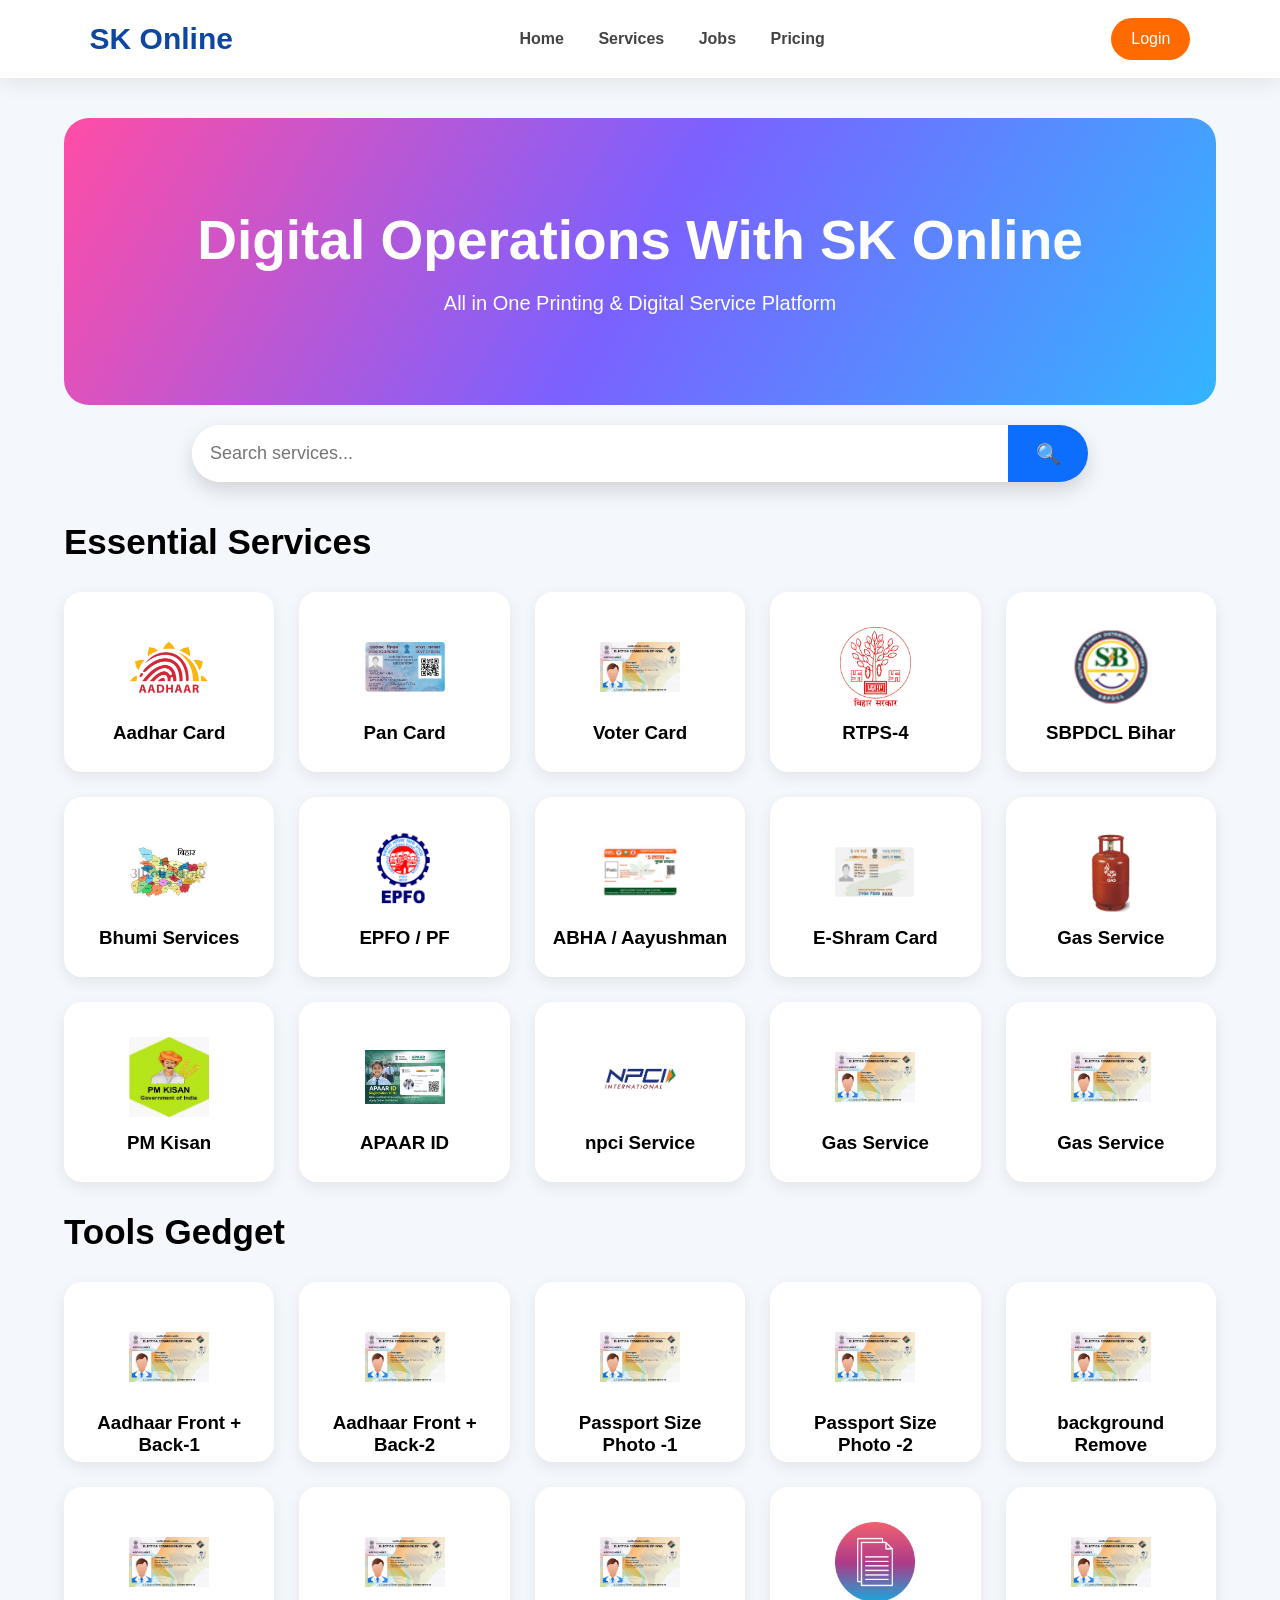
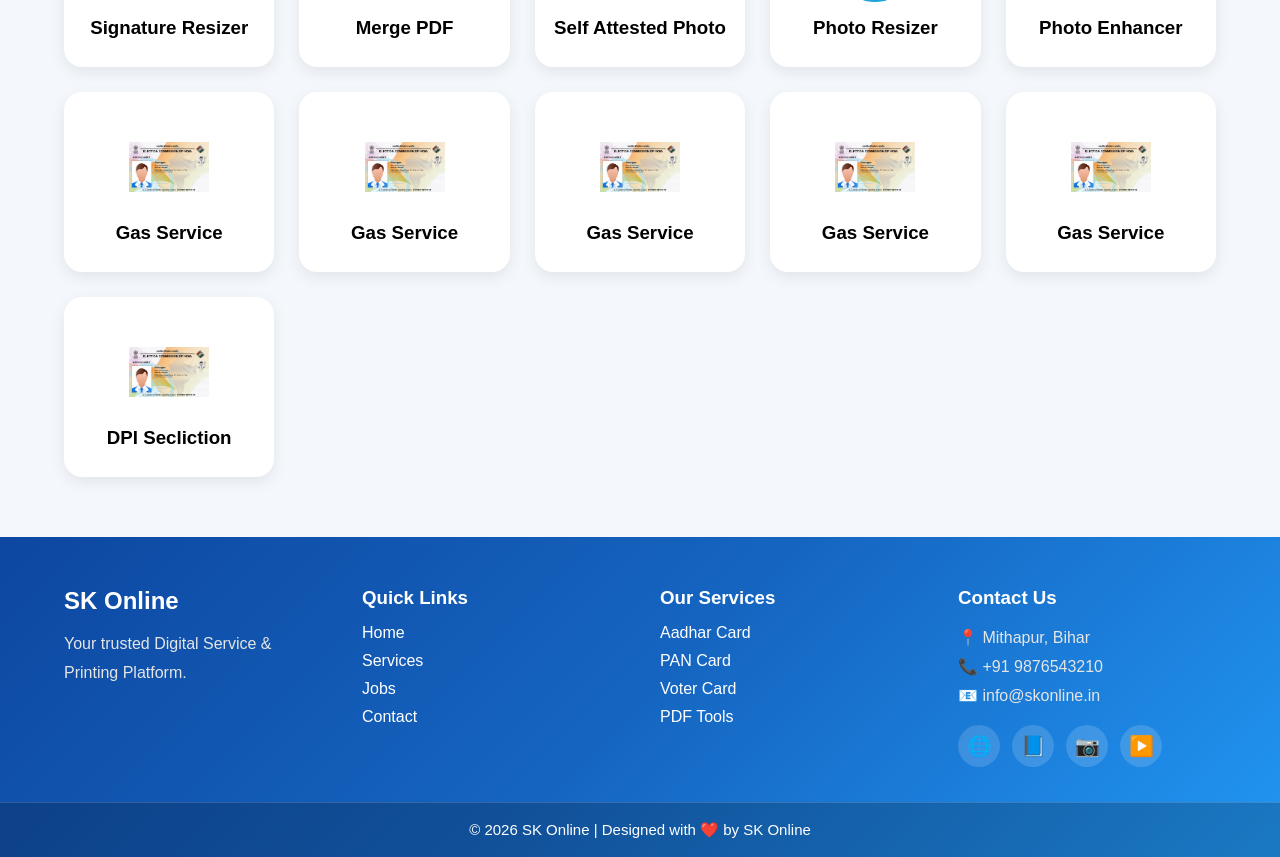
<file: index.html>
<!DOCTYPE html>
<html lang="en">
<head>

<meta charset="UTF-8">
<meta name="viewport" content="width=device-width, initial-scale=1.0">

<title>SK Online</title>

<style>

*{
margin:0;
padding:0;
box-sizing:border-box;
font-family:Arial,Helvetica,sans-serif;
}

body{
background:#f4f7fb;
}

/* Header */

header{
display:flex;
justify-content:space-between;
align-items:center;
padding:18px 7%;
background:white;
box-shadow:0 5px 20px rgba(0,0,0,.08);
}

.logo{
font-size:30px;
font-weight:bold;
color:#0d47a1;
}

nav a{
text-decoration:none;
color:#444;
margin:0 15px;
font-weight:bold;
}

nav a:hover{
color:#0d6efd;
}

.login{
background:#ff6b00;
color:white;
padding:12px 20px;
border-radius:30px;
cursor:pointer;
}

/* Hero */

.hero{
width:90%;
margin:40px auto;
padding:90px;
text-align:center;
border-radius:25px;
color:white;
background:linear-gradient(120deg,#ff4da6,#7b61ff,#33b5ff);
}

.hero h1{
font-size:55px;
margin-bottom:20px;
}

.hero p{
font-size:20px;
}

/* Search */

.search{
width:70%;
margin:-20px auto 40px;
background:white;
display:flex;
border-radius:50px;
overflow:hidden;
box-shadow:0 8px 20px rgba(0,0,0,.15);
}

.search input{
flex:1;
padding:18px;
border:none;
outline:none;
font-size:18px;
}

.search button{
width:80px;
border:none;
background:#0d6efd;
color:white;
font-size:20px;
cursor:pointer;
}

/* Section */

.section{
width:90%;
margin:auto;
}

.section h2{
margin:30px 0;
font-size:35px;
}

/* Cards */

.cards{
display:grid;
grid-template-columns:repeat(5,1fr);
gap:25px;
}

.card-link{
text-decoration:none;
color:inherit;
display:block;
}

.card{
background:white;
height:180px;
padding:35px 15px;
border-radius:18px;
text-align:center;
box-shadow:0 5px 15px rgba(0,0,0,.08);
transition:.3s;
}

.card:hover{
transform:translateY(-8px);
box-shadow:0 12px 25px rgba(0,0,0,.15);
}

.icon{ margin-bottom:15px; } 
.icon img{ 
width:80px; 
height:80px; 
object-fit:contain; 
display:block; 
margin:auto; }

/* Responsive */

@media(max-width:1000px){

.cards{
grid-template-columns:repeat(3,1fr);
}

}

@media(max-width:768px){

header{
flex-direction:column;
gap:15px;
}

.hero{
padding:50px 20px;
}

.hero h1{
font-size:35px;
}

.search{
width:90%;
}

.cards{
grid-template-columns:repeat(2,1fr);
}

}
/* ================= FOOTER ================= */

.footer{
margin-top:60px;
background:linear-gradient(135deg,#0d47a1,#1565c0,#2196f3);
color:#fff;
padding-top:50px;
}

.footer-container{
width:90%;
margin:auto;
display:grid;
grid-template-columns:repeat(auto-fit,minmax(220px,1fr));
gap:40px;
padding-bottom:35px;
}

.footer-box h2,
.footer-box h3{
margin-bottom:15px;
}

.footer-box p{
line-height:1.8;
color:#e5e5e5;
}

.footer-box ul{
list-style:none;
}

.footer-box ul li{
margin:10px 0;
}

.footer-box ul li a{
color:#fff;
text-decoration:none;
transition:.3s;
}

.footer-box ul li a:hover{
color:#FFD54F;
padding-left:6px;
}

.social-icons{
margin-top:15px;
display:flex;
gap:12px;
}

.social-icons a{
width:42px;
height:42px;
display:flex;
align-items:center;
justify-content:center;
background:rgba(255,255,255,.15);
border-radius:50%;
font-size:20px;
text-decoration:none;
color:white;
transition:.3s;
}

.social-icons a:hover{
background:#FFD54F;
color:#222;
transform:translateY(-5px);
}

.footer-bottom{
text-align:center;
padding:18px;
background:rgba(0,0,0,.2);
font-size:15px;
border-top:1px solid rgba(255,255,255,.15);
}

</style>

</head>

<body>

<header>

<div class="logo">
SK Online
</div>

<nav>
<a href="#">Home</a>
<a href="#">Services</a>
<a href="#">Jobs</a>
<a href="#">Pricing</a>
</nav>

<div class="login">
Login
</div>

</header>

<div class="hero">
<h1>Digital Operations With SK Online</h1>
<p>All in One Printing & Digital Service Platform</p>
</div>

<div class="search">

<input type="text" placeholder="Search services...">
<button>🔍</button>

</div>

<div class="section">

<h2>Essential Services</h2>

<div class="cards">

<a href="aadhar.html" target="_blank" class="card-link">
<div class="card">
<div class="icon">
    <img src="/images/Aadhaar_Logo.jpg">
</div>
<h3>Aadhar Card</h3>
</div>
</a>

<a href="pan.html" target="_blank" class="card-link">
<div class="card">
<div class="icon">
    <img src="images/sample-pan-card.jpg">
</div>
<h3>Pan Card</h3>
</div>
</a>

<a href="voter.html" target="_blank" class="card-link">
<div class="card">
<div class="icon">
    <img src="images/VOTE-FRONT.jpg">
</div>
<h3>Voter Card</h3>
</div>
</a>

<a href="rtps.html" target="_blank" class="card-link">
<div class="card">
<div class="icon">
    <img src="images/rtps.jpg">
</div>
<h3>RTPS-4</h3>
</div>
</a>

<a href="sbpdcl.html" target="_blank" class="card-link">
<div class="card">
<div class="icon">
    <img src="images/SBLogo.jpg">
</div>
<h3>SBPDCL Bihar</h3>
</div>
</a>

<a href="Jamin.html" target="_blank" class="card-link">
<div class="card">
<div class="icon">
    <img src="images/bihar-bhumi.jpg">
</div>
<h3>Bhumi Services</h3>
</div>
</a>

<a href="pf.html" target="_blank" class="card-link">
<div class="card">
<div class="icon">
    <img src="images/provide-epfo-services.png">
</div>
<h3>EPFO / PF</h3>
</div>
</a>

<a href="aayushman.html" target="_blank" class="card-link">
<div class="card">
<div class="icon">
    <img src="images/aayushman.jpg">
</div>
<h3>ABHA / Aayushman</h3>
</div>
</a>

<a href="esharam.html" target="_blank" class="card-link">
<div class="card">
<div class="icon">
    <img src="images/E-Shram-Card-PVC.png">
</div>
<h3>E-Shram Card</h3>
</div>
</a>

<a href="gas.html" target="_blank" class="card-link">
<div class="card">
<div class="icon">
    <img src="images/hpcl_cyl1.png">
</div>
<h3>Gas Service</h3>
</div>
</a>

<a href="pm-kisan.html" target="_blank" class="card-link">
<div class="card">
<div class="icon">
    <img src="images/pm-kisan.jpg">
</div>
<h3>PM Kisan</h3>
</div>
</a>

<a href="apaar.html" target="_blank" class="card-link">
<div class="card">
<div class="icon">
    <img src="images/apaar.jpg">
</div>
<h3>APAAR ID</h3>
</div>
</a>

<a href="npci.html" target="_blank" class="card-link">
<div class="card">
<div class="icon">
    <img src="images/npci.png">
</div>
<h3>npci Service</h3>
</div>
</a>

<a href="psbm.html" target="_blank" class="card-link">
<div class="card">
<div class="icon">
    <img src="images/VOTE-FRONT.jpg">
</div>
<h3>Gas Service</h3>
</div>
</a>

<a href="gas.html" target="_blank" class="card-link">
<div class="card">
<div class="icon">
    <img src="images/VOTE-FRONT.jpg">
</div>
<h3>Gas Service</h3>
</div>
</a>

</div>

<!-- ----------Tools Section--------------- -->

</div>

<div class="section">

<h2>Tools Gedget</h2>

<div class="cards">

<a href="https://imagemagic.in/merge-id-card-front-back" target="_blank" class="card-link">
<div class="card">
<div class="icon">
    <img src="images/VOTE-FRONT.jpg">
</div>
<h3>Aadhaar Front + Back-1</h3>
</div>
</a>

<a href="https://sarkaridna.com/tools/merge-images" target="_blank" class="card-link">
<div class="card">
<div class="icon">
    <img src="images/VOTE-FRONT.jpg">
</div>
<h3>Aadhaar Front + Back-2</h3>
</div>
</a>

<a href="https://passportsizephoto.in/" target="_blank" class="card-link">
<div class="card">
<div class="icon">
    <img src="images/VOTE-FRONT.jpg">
</div>
<h3>Passport Size Photo -1</h3>
</div>
</a>

<a href="https://freepassportphotomaker.com/maker" target="_blank" class="card-link">
<div class="card">
<div class="icon">
    <img src="images/VOTE-FRONT.jpg">
</div>
<h3>Passport Size Photo -2</h3>
</div>
</a>

<a href="https://sarkaridna.com/tools/background-remove" target="_blank" class="card-link">
<div class="card">
<div class="icon">
    <img src="images/VOTE-FRONT.jpg">
</div>
<h3>background Remove</h3>
</div>
</a>

<a href="https://sarkaridna.com/tools/signature-resize" target="_blank" class="card-link">
<div class="card">
<div class="icon">
    <img src="images/VOTE-FRONT.jpg">
</div>
<h3>Signature Resizer</h3>
</div>
</a>

<a href="https://sarkaridna.com/tools/merge-pdf" target="_blank" class="card-link">
<div class="card">
<div class="icon">
    <img src="images/VOTE-FRONT.jpg">
</div>
<h3>Merge PDF</h3>
</div>
</a>

<a href="https://imagemagic.in/self-attest" target="_blank" class="card-link">
<div class="card">
<div class="icon">
    <img src="images/VOTE-FRONT.jpg">
</div>
<h3>Self Attested Photo</h3>
</div>
</a>

<a href="https://sarkaridna.com/tools/image-resizer" target="_blank" class="card-link">
<div class="card">
<div class="icon">
    <img src="/images/paper.png" alt="ABHA / Aayushman">
</div>
<h3>Photo Resizer</h3>
</div>
</a>

<a href="https://airbrush.com/image-enhancer" target="_blank" class="card-link">
<div class="card">
<div class="icon">
    <img src="images/VOTE-FRONT.jpg">
</div>
<h3>Photo Enhancer</h3>
</div>
</a>

<a href="gas.html" target="_blank" class="card-link">
<div class="card">
<div class="icon">
    <img src="images/VOTE-FRONT.jpg">
</div>
<h3>Gas Service</h3>
</div>
</a>

<a href="gas.html" target="_blank" class="card-link">
<div class="card">
<div class="icon">
    <img src="images/VOTE-FRONT.jpg">
</div>
<h3>Gas Service</h3>
</div>
</a>

<a href="gas.html" target="_blank" class="card-link">
<div class="card">
<div class="icon">
    <img src="images/VOTE-FRONT.jpg">
</div>
<h3>Gas Service</h3>
</div>
</a>

<a href="gas.html" target="_blank" class="card-link">
<div class="card">
<div class="icon">
    <img src="images/VOTE-FRONT.jpg">
</div>
<h3>Gas Service</h3>
</div>
</a>

<a href="gas.html" target="_blank" class="card-link">
<div class="card">
<div class="icon">
    <img src="images/VOTE-FRONT.jpg">
</div>
<h3>Gas Service</h3>
</div>
</a>

<a href="https://sarkaridna.com/tools/convert-dpi" target="_blank" class="card-link">
<div class="card">
<div class="icon">
    <img src="images/VOTE-FRONT.jpg">
</div>
<h3>DPI Secliction</h3>
</div>
</a>

</div>





</div> 

<footer class="footer">

<div class="footer-container">

<div class="footer-box">
<h2>SK Online</h2>
<p>Your trusted Digital Service & Printing Platform.</p>
</div>

<div class="footer-box">
<h3>Quick Links</h3>
<ul>
<li><a href="#">Home</a></li>
<li><a href="#">Services</a></li>
<li><a href="#">Jobs</a></li>
<li><a href="#">Contact</a></li>
</ul>
</div>

<div class="footer-box">
<h3>Our Services</h3>
<ul>
<li><a href="#">Aadhar Card</a></li>
<li><a href="#">PAN Card</a></li>
<li><a href="#">Voter Card</a></li>
<li><a href="#">PDF Tools</a></li>
</ul>
</div>

<div class="footer-box">
<h3>Contact Us</h3>
<p>📍 Mithapur, Bihar</p>
<p>📞 +91 9876543210</p>
<p>📧 info@skonline.in</p>

<div class="social-icons">
<a href="#">🌐</a>
<a href="#">📘</a>
<a href="#">📷</a>
<a href="#">▶️</a>
</div>

</div>

</div>

<div class="footer-bottom">
© 2026 SK Online | Designed with ❤️ by SK Online
</div>

</footer>

<script>

const searchInput = document.querySelector(".search input");

const cardLinks = document.querySelectorAll(".card-link");

searchInput.addEventListener("input",function(){

let searchValue = this.value.toLowerCase().trim();

cardLinks.forEach(function(link){

let cardName = link.querySelector("h3").innerText.toLowerCase();

if(cardName.includes(searchValue)){
link.style.display="block";
}else{
link.style.display="none";
}

});

});

</script>

</body>
</html>
</file>
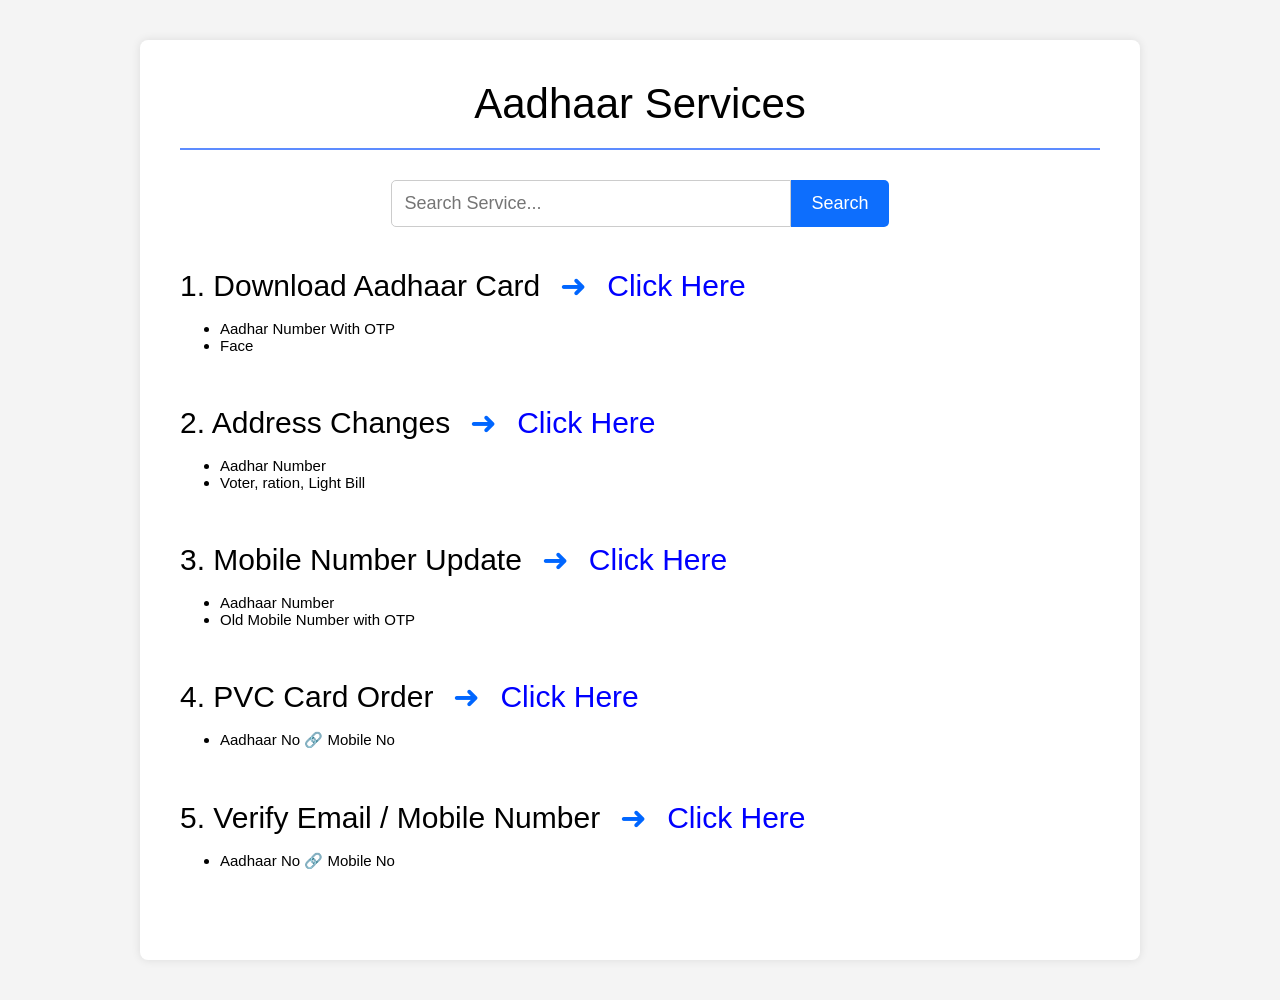
<file: aadhar.html>
<!DOCTYPE html>
<html lang="en">
<head>
<meta charset="UTF-8">
<meta name="viewport" content="width=device-width, initial-scale=1.0">
<title>Aadhaar Services</title>

<style>
*{
    margin:0;
    padding:0;
    box-sizing:border-box;
    font-family:Arial, Helvetica, sans-serif;
}

body{
    background:#f4f4f4;
}

.container{
    width:85%;
    max-width:1000px;
    margin:40px auto;
    background:#fff;
    padding:40px;
    border-radius:8px;
    box-shadow:0 0 10px rgba(0,0,0,.1);
}

h1{
    text-align:center;
    font-size:42px;
    margin-bottom:20px;
    font-weight:500;
}

.line{
    height:2px;
    background:#5d8cff;
    margin-bottom:30px;
}

.search-box{
    display:flex;
    justify-content:center;
    margin-bottom:40px;
}

.search-box input{
    width:400px;
    padding:12px;
    font-size:18px;
    border:1px solid #ccc;
    border-radius:5px 0 0 5px;
    outline:none;
}

.search-box button{
    padding:12px 20px;
    border:none;
    background:#0d6efd;
    color:#fff;
    cursor:pointer;
    font-size:18px;
    border-radius:0 5px 5px 0;
}

.search-box button:hover{
    background:#0b5ed7;
}

.service{
    margin-bottom:50px;
}

.row{
    display:flex;
    align-items:center;
    gap:20px;
    flex-wrap:wrap;
}

.title{
    font-size:30px;
    transition:.3s;
}

.arrow{
    font-size:32px;
    color:#0066ff;
}

.link{
    font-size:30px;
    color:blue;
    text-decoration:none;
}

.link:hover{
    text-decoration:underline;
}

ul{
    margin-top:15px;
    margin-left:40px;
}

li{
    font-size:15px;
}

.highlight{
    background:yellow;
    padding:4px 8px;
    border-radius:4px;
}
</style>

</head>
<body>

<div class="container">

<h1>Aadhaar Services</h1>

<div class="line"></div>

<div class="search-box">
    <input type="text" id="search" placeholder="Search Service...">
    <button onclick="searchTitle()">Search</button>
</div>

<div class="service">

    <div class="row">
        <span class="title">1. Download Aadhaar Card</span>
        <span class="arrow">➜</span>
        <a class="link" href="https://myaadhaar.uidai.gov.in/genricDownloadAadhaar" target="_blank">Click Here</a>
    </div>

    <ul>
        <li>Aadhar Number With OTP</li>
        <li>Face</li>
    </ul>

</div>

<div class="service">

    <div class="row">
        <span class="title">2. Address Changes</span>
        <span class="arrow">➜</span>
        <a class="link" href="https://myaadhaar.uidai.gov.in/" target="_blank">Click Here</a>
    </div>

    <ul>
        <li>Aadhar Number</li>
        <li>Voter, ration, Light Bill</li>
    </ul>

</div>

<div class="service">

    <div class="row">
        <span class="title">3. Mobile Number Update</span>
        <span class="arrow">➜</span>
        <a class="link" href="https://myaadhaar.uidai.gov.in/" target="_blank">Click Here</a>
    </div>

    <ul>
        <li>Aadhaar Number</li>
        <li>Old Mobile Number with OTP</li>
    </ul>

</div>

<div class="service">

    <div class="row">
        <span class="title">4. PVC Card Order</span>
        <span class="arrow">➜</span>
        <a class="link" href="https://myaadhaar.uidai.gov.in/" target="_blank">Click Here</a>
    </div>

    <ul>
        <li>Aadhaar No 🔗 Mobile No</li>
    </ul>

</div>

<div class="service">

    <div class="row">
        <span class="title">5. Verify Email / Mobile Number</span>
        <span class="arrow">➜</span>
        <a class="link" href="https://myaadhaar.uidai.gov.in/verify-email-mobile/en" target="_blank">Click Here</a>
    </div>

    <ul>
        <li>Aadhaar No 🔗 Mobile No</li>
    </ul>

</div>


</div>

</div>

<script>

function searchTitle(){

    let input = document.getElementById("search").value.trim().toLowerCase();
    let titles = document.querySelectorAll(".title");

    // Remove old highlight
    titles.forEach(function(title){
        title.classList.remove("highlight");
    });

    if(input==="") return;

    let found = false;

    titles.forEach(function(title){

        if(!found && title.innerText.toLowerCase().includes(input)){

            title.classList.add("highlight");

            title.scrollIntoView({
                behavior:"smooth",
                block:"center"
            });

            found = true;
        }

    });

}

// Search button + Enter key
document.getElementById("search").addEventListener("keydown", function(e){

    if(e.key==="Enter"){
        e.preventDefault();
        searchTitle();
    }

});

</script>

</body>
</html>
</file>
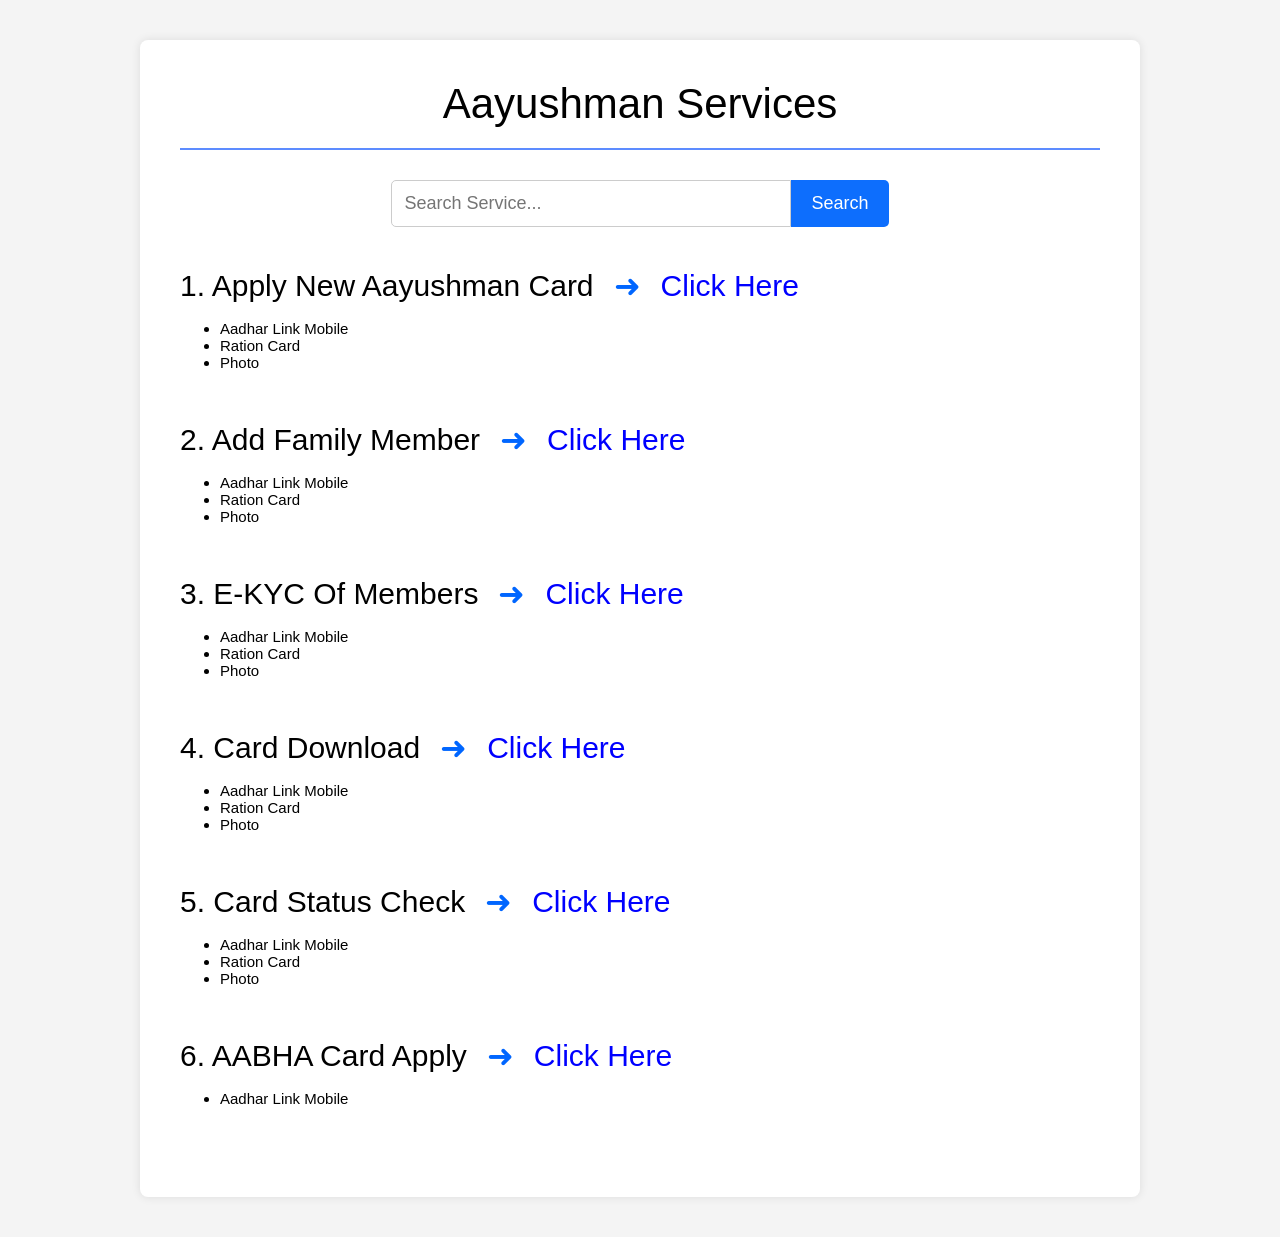
<file: aayushman.html>
<!DOCTYPE html>
<html lang="en">
<head>
<meta charset="UTF-8">
<meta name="viewport" content="width=device-width, initial-scale=1.0">
<title>Aayushman Services</title>

<link rel="stylesheet" href="style.css">

</head>
<body>

<div class="container">

<h1>Aayushman Services</h1>

<div class="line"></div>

<div class="search-box">
    <input type="text" id="search" placeholder="Search Service...">
    <button onclick="searchTitle()">Search</button>
</div>

<div class="service">

    <div class="row">
        <span class="title">1. Apply New Aayushman Card</span>
        <span class="arrow">➜</span>
        <a class="link" href="https://beneficiary.nha.gov.in/" target="_blank">Click Here</a>
    </div>

    <ul>
        <li>Aadhar Link Mobile</li>
        <li>Ration Card</li>
        <li>Photo</li>
    </ul>

</div>

<div class="service">

    <div class="row">
        <span class="title">2. Add Family Member</span>
        <span class="arrow">➜</span>
        <a class="link" href="https://beneficiary.nha.gov.in/" target="_blank">Click Here</a>
    </div>

    <ul>
        <li>Aadhar Link Mobile</li>
        <li>Ration Card</li>
        <li>Photo</li>
    </ul>

</div>

<div class="service">

    <div class="row">
        <span class="title">3. E-KYC Of Members</span>
        <span class="arrow">➜</span>
        <a class="link" href="https://beneficiary.nha.gov.in/" target="_blank">Click Here</a>
    </div>

    <ul>
        <li>Aadhar Link Mobile</li>
        <li>Ration Card</li>
        <li>Photo</li>
    </ul>

</div>

<div class="service">

    <div class="row">
        <span class="title">4. Card Download</span>
        <span class="arrow">➜</span>
        <a class="link" href="https://beneficiary.nha.gov.in/" target="_blank">Click Here</a>
    </div>

    <ul>
        <li>Aadhar Link Mobile</li>
        <li>Ration Card</li>
        <li>Photo</li>
    </ul>

</div>

<div class="service">

    <div class="row">
        <span class="title">5. Card Status Check</span>
        <span class="arrow">➜</span>
        <a class="link" href="https://beneficiary.nha.gov.in/" target="_blank">Click Here</a>
    </div>

    <ul>
        <li>Aadhar Link Mobile</li>
        <li>Ration Card</li>
        <li>Photo</li>
    </ul>

</div>

<div class="service">

    <div class="row">
        <span class="title">6. AABHA Card Apply</span>
        <span class="arrow">➜</span>
        <a class="link" href="https://abha.abdm.gov.in/abha/v3/register/aadhaar" target="_blank">Click Here</a>
    </div>

    <ul>
        <li>Aadhar Link Mobile</li>
    </ul>

</div>






</div>

</div>

<script>

function searchTitle(){

    let input = document.getElementById("search").value.trim().toLowerCase();
    let titles = document.querySelectorAll(".title");

    // Remove old highlight
    titles.forEach(function(title){
        title.classList.remove("highlight");
    });

    if(input==="") return;

    let found = false;

    titles.forEach(function(title){

        if(!found && title.innerText.toLowerCase().includes(input)){

            title.classList.add("highlight");

            title.scrollIntoView({
                behavior:"smooth",
                block:"center"
            });

            found = true;
        }

    });

}

// Search button + Enter key
document.getElementById("search").addEventListener("keydown", function(e){

    if(e.key==="Enter"){
        e.preventDefault();
        searchTitle();
    }

});

</script>

</body>
</html>
</file>
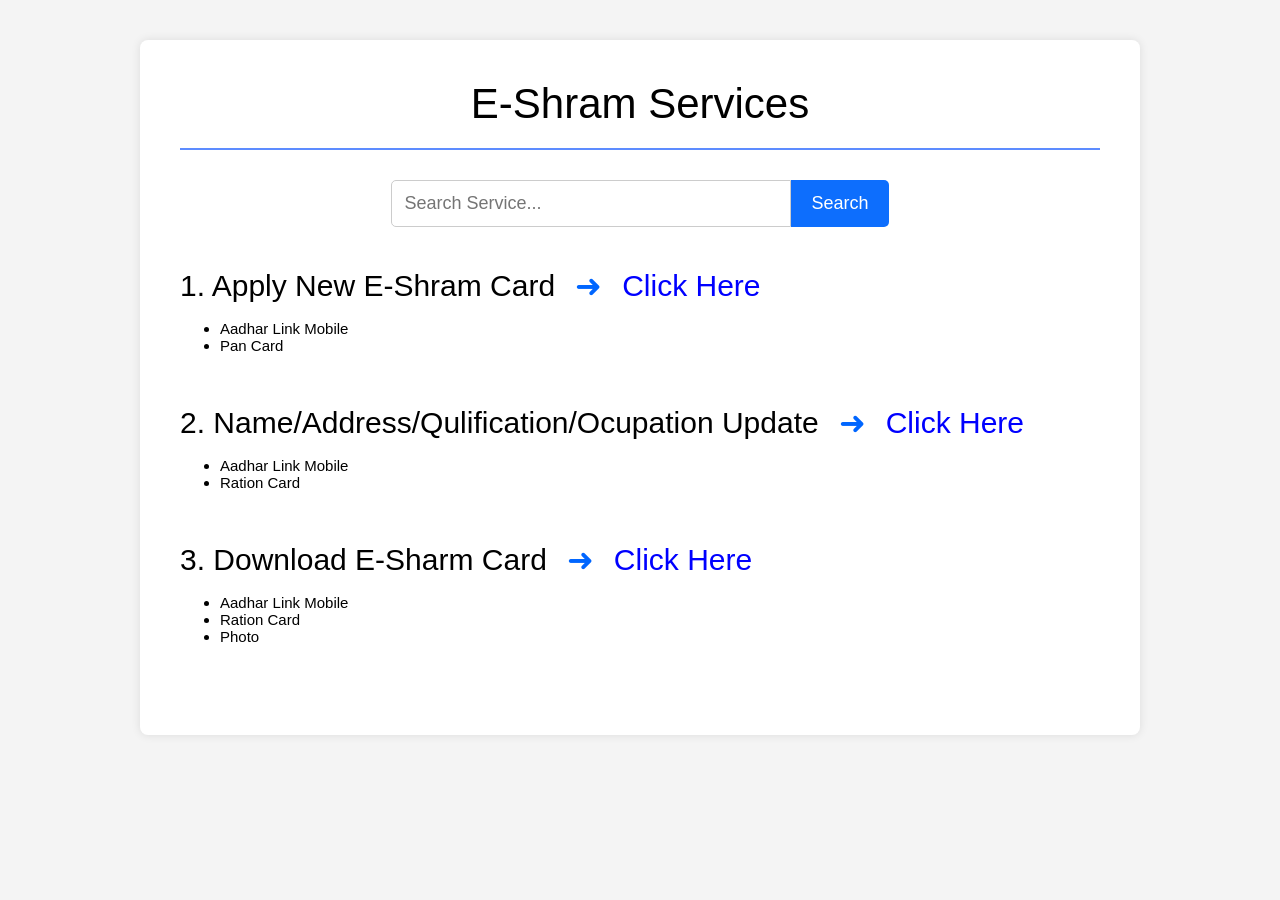
<file: esharam.html>
<!DOCTYPE html>
<html lang="en">
<head>
<meta charset="UTF-8">
<meta name="viewport" content="width=device-width, initial-scale=1.0">
<title>E-Shram Services</title>

<link rel="stylesheet" href="style.css">

</head>
<body>

<div class="container">

<h1>E-Shram Services</h1>

<div class="line"></div>

<div class="search-box">
    <input type="text" id="search" placeholder="Search Service...">
    <button onclick="searchTitle()">Search</button>
</div>

<div class="service">

    <div class="row">
        <span class="title">1. Apply New E-Shram Card</span>
        <span class="arrow">➜</span>
        <a class="link" href="https://register.eshram.gov.in/#/user/platform-worker-registration" target="_blank">Click Here</a>
    </div>

    <ul>
        <li>Aadhar Link Mobile</li>
        <li>Pan Card</li>
    </ul>

</div>

<div class="service">

    <div class="row">
        <span class="title">2. Name/Address/Qulification/Ocupation Update</span>
        <span class="arrow">➜</span>
        <a class="link" href="https://register.eshram.gov.in/#/user/occupation" target="_blank">Click Here</a>
    </div>

    <ul>
        <li>Aadhar Link Mobile</li>
        <li>Ration Card</li>
    </ul>

</div>

<div class="service">

    <div class="row">
        <span class="title">3. Download E-Sharm Card</span>
        <span class="arrow">➜</span>
        <a class="link" href="https://beneficiary.nha.gov.in/" target="_blank">Click Here</a>
    </div>

    <ul>
        <li>Aadhar Link Mobile</li>
        <li>Ration Card</li>
        <li>Photo</li>
    </ul>

</div>

<!-- <div class="service">

    <div class="row">
        <span class="title">4. Card Download</span>
        <span class="arrow">➜</span>
        <a class="link" href="https://beneficiary.nha.gov.in/" target="_blank">Click Here</a>
    </div>

    <ul>
        <li>Aadhar Link Mobile</li>
        <li>Ration Card</li>
        <li>Photo</li>
    </ul>

</div>

<div class="service">

    <div class="row">
        <span class="title">5. Card Status Check</span>
        <span class="arrow">➜</span>
        <a class="link" href="https://beneficiary.nha.gov.in/" target="_blank">Click Here</a>
    </div>

    <ul>
        <li>Aadhar Link Mobile</li>
        <li>Ration Card</li>
        <li>Photo</li>
    </ul>

</div>

<div class="service">

    <div class="row">
        <span class="title">6. AABHA Card Apply</span>
        <span class="arrow">➜</span>
        <a class="link" href="https://abha.abdm.gov.in/abha/v3/register/aadhaar" target="_blank">Click Here</a>
    </div>

    <ul>
        <li>Aadhar Link Mobile</li>
    </ul>

</div> -->






</div>

</div>

<script>

function searchTitle(){

    let input = document.getElementById("search").value.trim().toLowerCase();
    let titles = document.querySelectorAll(".title");

    // Remove old highlight
    titles.forEach(function(title){
        title.classList.remove("highlight");
    });

    if(input==="") return;

    let found = false;

    titles.forEach(function(title){

        if(!found && title.innerText.toLowerCase().includes(input)){

            title.classList.add("highlight");

            title.scrollIntoView({
                behavior:"smooth",
                block:"center"
            });

            found = true;
        }

    });

}

// Search button + Enter key
document.getElementById("search").addEventListener("keydown", function(e){

    if(e.key==="Enter"){
        e.preventDefault();
        searchTitle();
    }

});

</script>

</body>
</html>
</file>
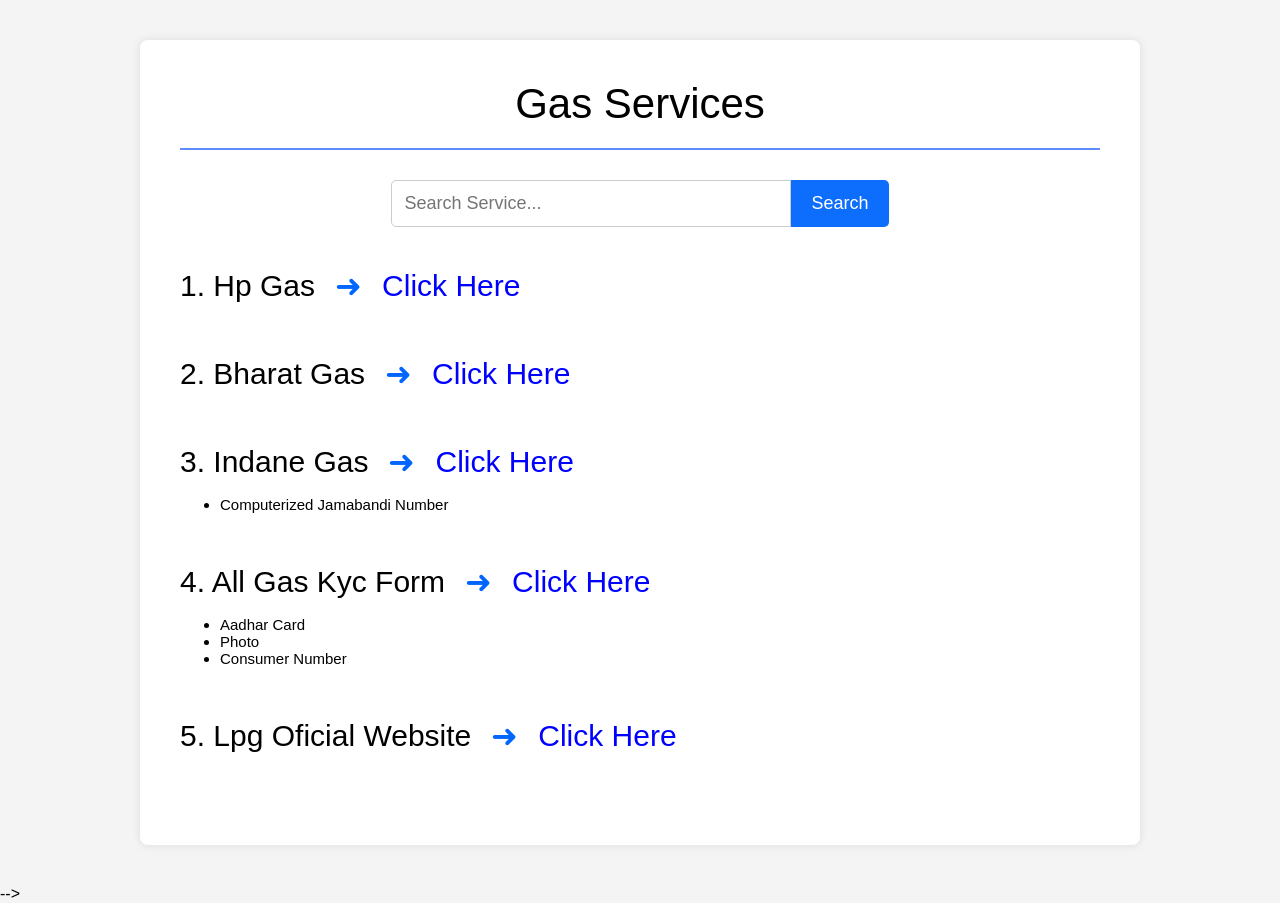
<file: gas.html>
<!DOCTYPE html>
<html lang="en">
<head>
<meta charset="UTF-8">
<meta name="viewport" content="width=device-width, initial-scale=1.0">
<title>Gas Services</title>

<link rel="stylesheet" href="style.css">

</head>
<body>

<div class="container">

<h1>Gas Services</h1>

<div class="line"></div>

<div class="search-box">
    <input type="text" id="search" placeholder="Search Service...">
    <button onclick="searchTitle()">Search</button>
</div>

<div class="service">

    <div class="row">
        <span class="title">1. Hp Gas</span>
        <span class="arrow">➜</span>
        <a class="link" href="https://myhpgas.in/myHPGas/HPGas/FindYourLPGID.aspx" target="_blank">Click Here</a>
    </div>

    <!-- <ul>
        <li>Mobile Number</li>
        <li>Consumer Number</li>
    </ul> -->

</div>

<div class="service">

    <div class="row">
        <span class="title">2. Bharat Gas</span>
        <span class="arrow">➜</span>
        <a class="link" href="https://emutation.bihar.gov.in/biharBhumireport/MutationStatusNew" target="_blank">Click Here</a>
    </div>

    <!-- <ul>
        <li>केस नंबर से खोजे</li>
        <li>डीड नंबर से खोजे</li>
        <li>प्लाट नंबर से खोजे</li>
    </ul> -->

</div>

<div class="service">

    <div class="row">
        <span class="title">3. Indane Gas</span>
        <span class="arrow">➜</span>
        <a class="link" href="https://cx.indianoil.in/webcenter/portal/LPG/pages_findyourlpgid?source=JoinPahal" target="_blank">Click Here</a>
    </div>

    <ul>
        <li>Computerized Jamabandi Number</li>
    </ul>

</div>

<div class="service">

    <div class="row">
        <span class="title">4. All Gas Kyc Form</span>
        <span class="arrow">➜</span>
        <a class="link" href="https://my.ebharatgas.com/Documents/KYC_Format_BPC.pdf" target="_blank">Click Here</a>
    </div>

    <ul>
        <li>Aadhar Card</li>
        <li>Photo</li>
        <li>Consumer Number</li>
    </ul>

</div>

<div class="service">

    <div class="row">
        <span class="title">5. Lpg Oficial Website</span>
        <span class="arrow">➜</span>
        <a class="link" href="https://pmuy.gov.in/mylpg.html" target="_blank">Click Here</a>
    </div>

    <!-- <ul>
        <li>Application Ref. Number</li>
    </ul> -->

</div>

<!-- <div class="service">

    <div class="row">
        <span class="title">6. Oficial Website Link</span>
        <span class="arrow">➜</span>
        <a class="link" href="https://biharbhumi.bihar.gov.in/Biharbhumi/" target="_blank">Click Here</a>
    </div>

    <!-- <ul>
        <li>Application Ref. Number</li>
    </ul> -->

</div> -->






</div>

</div>

<script>

function searchTitle(){

    let input = document.getElementById("search").value.trim().toLowerCase();
    let titles = document.querySelectorAll(".title");

    // Remove old highlight
    titles.forEach(function(title){
        title.classList.remove("highlight");
    });

    if(input==="") return;

    let found = false;

    titles.forEach(function(title){

        if(!found && title.innerText.toLowerCase().includes(input)){

            title.classList.add("highlight");

            title.scrollIntoView({
                behavior:"smooth",
                block:"center"
            });

            found = true;
        }

    });

}

// Search button + Enter key
document.getElementById("search").addEventListener("keydown", function(e){

    if(e.key==="Enter"){
        e.preventDefault();
        searchTitle();
    }

});

</script>

</body>
</html>
</file>
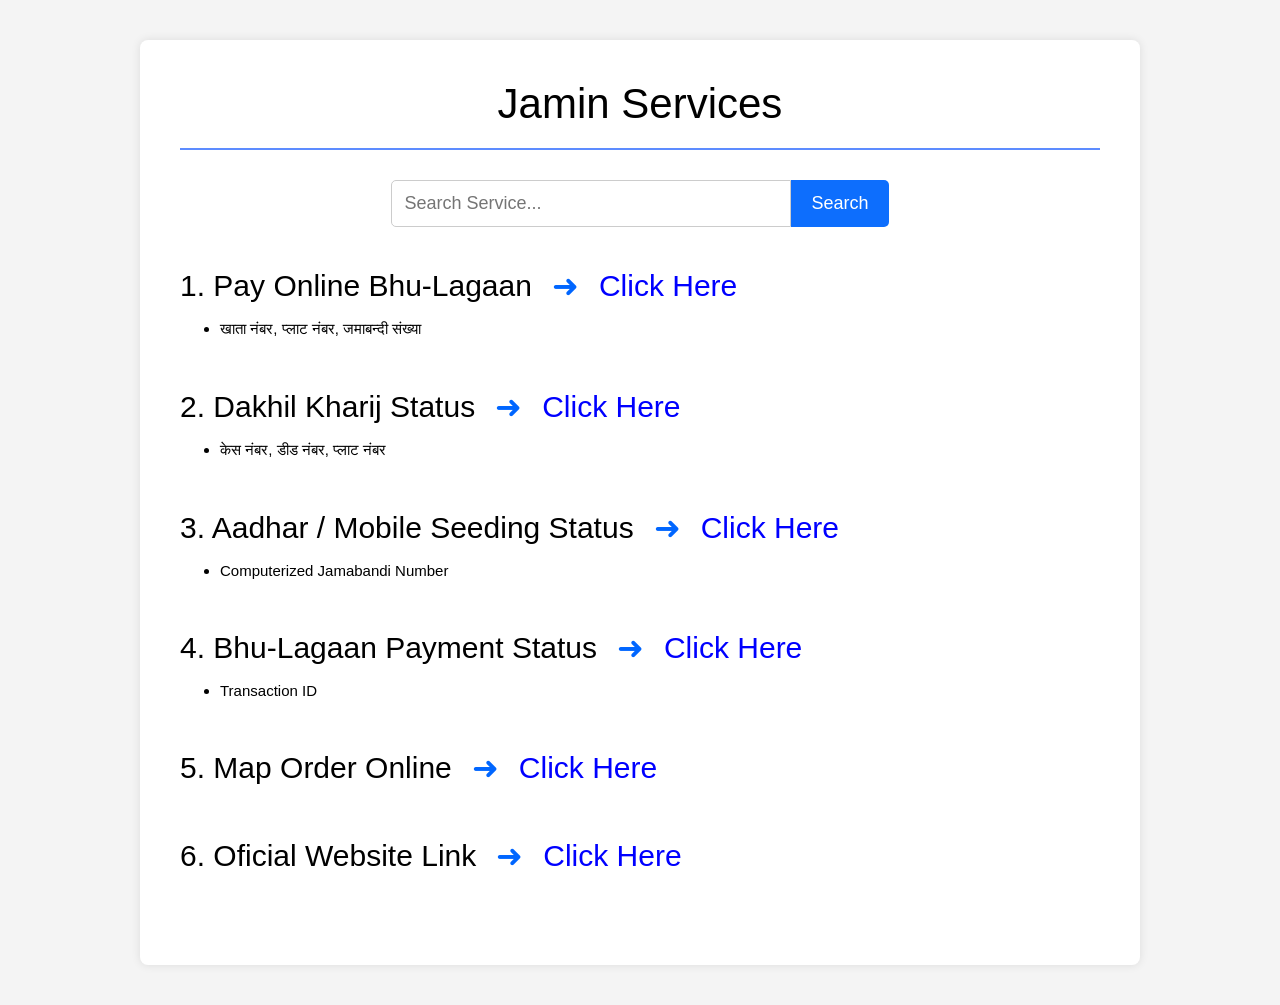
<file: Jamin.html>
<!DOCTYPE html>
<html lang="en">
<head>
<meta charset="UTF-8">
<meta name="viewport" content="width=device-width, initial-scale=1.0">
<title>Jamin Services</title>

<link rel="stylesheet" href="style.css">

</head>
<body>

<div class="container">

<h1>Jamin Services</h1>

<div class="line"></div>

<div class="search-box">
    <input type="text" id="search" placeholder="Search Service...">
    <button onclick="searchTitle()">Search</button>
</div>

<div class="service">

    <div class="row">
        <span class="title">1. Pay Online Bhu-Lagaan</span>
        <span class="arrow">➜</span>
        <a class="link" href="https://www.bhulagan.bihar.gov.in/citizen/search.aspx" target="_blank">Click Here</a>
    </div>

    <ul>
        <li>खाता नंबर, प्लाट नंबर, जमाबन्दी संख्या</li>
    </ul>

</div>

<div class="service">

    <div class="row">
        <span class="title">2. Dakhil Kharij Status</span>
        <span class="arrow">➜</span>
        <a class="link" href="https://emutation.bihar.gov.in/biharBhumireport/MutationStatusNew" target="_blank">Click Here</a>
    </div>

    <ul>
        <li>केस नंबर, डीड नंबर, प्लाट नंबर</li>
    </ul>

</div>

<div class="service">

    <div class="row">
        <span class="title">3. Aadhar / Mobile Seeding Status</span>
        <span class="arrow">➜</span>
        <a class="link" href="https://emutation.bihar.gov.in/biharBhumireport/Aadhar_Mobile_Seeding_Status" target="_blank">Click Here</a>
    </div>

    <ul>
        <li>Computerized Jamabandi Number</li>
    </ul>

</div>

<div class="service">

    <div class="row">
        <span class="title">4. Bhu-Lagaan Payment Status</span>
        <span class="arrow">➜</span>
        <a class="link" href="hhttps://www.bhulagan.bihar.gov.in/dv_pending_receipt.aspx" target="_blank">Click Here</a>
    </div>

    <ul>
        <li>Transaction ID</li>
    </ul>

</div>

<div class="service">

    <div class="row">
        <span class="title">5. Map Order Online</span>
        <span class="arrow">➜</span>
        <a class="link" href="https://swcs.bihar.gov.in/RtpsReportView/certificate_download.jsp" target="_blank">Click Here</a>
    </div>

    <!-- <ul>
        <li>Application Ref. Number</li>
    </ul> -->

</div>

<div class="service">

    <div class="row">
        <span class="title">6. Oficial Website Link</span>
        <span class="arrow">➜</span>
        <a class="link" href="https://biharbhumi.bihar.gov.in/Biharbhumi/" target="_blank">Click Here</a>
    </div>

    <!-- <ul>
        <li>Application Ref. Number</li>
    </ul> -->

</div>






</div>

</div>

<script>

function searchTitle(){

    let input = document.getElementById("search").value.trim().toLowerCase();
    let titles = document.querySelectorAll(".title");

    // Remove old highlight
    titles.forEach(function(title){
        title.classList.remove("highlight");
    });

    if(input==="") return;

    let found = false;

    titles.forEach(function(title){

        if(!found && title.innerText.toLowerCase().includes(input)){

            title.classList.add("highlight");

            title.scrollIntoView({
                behavior:"smooth",
                block:"center"
            });

            found = true;
        }

    });

}

// Search button + Enter key
document.getElementById("search").addEventListener("keydown", function(e){

    if(e.key==="Enter"){
        e.preventDefault();
        searchTitle();
    }

});

</script>

</body>
</html>
</file>
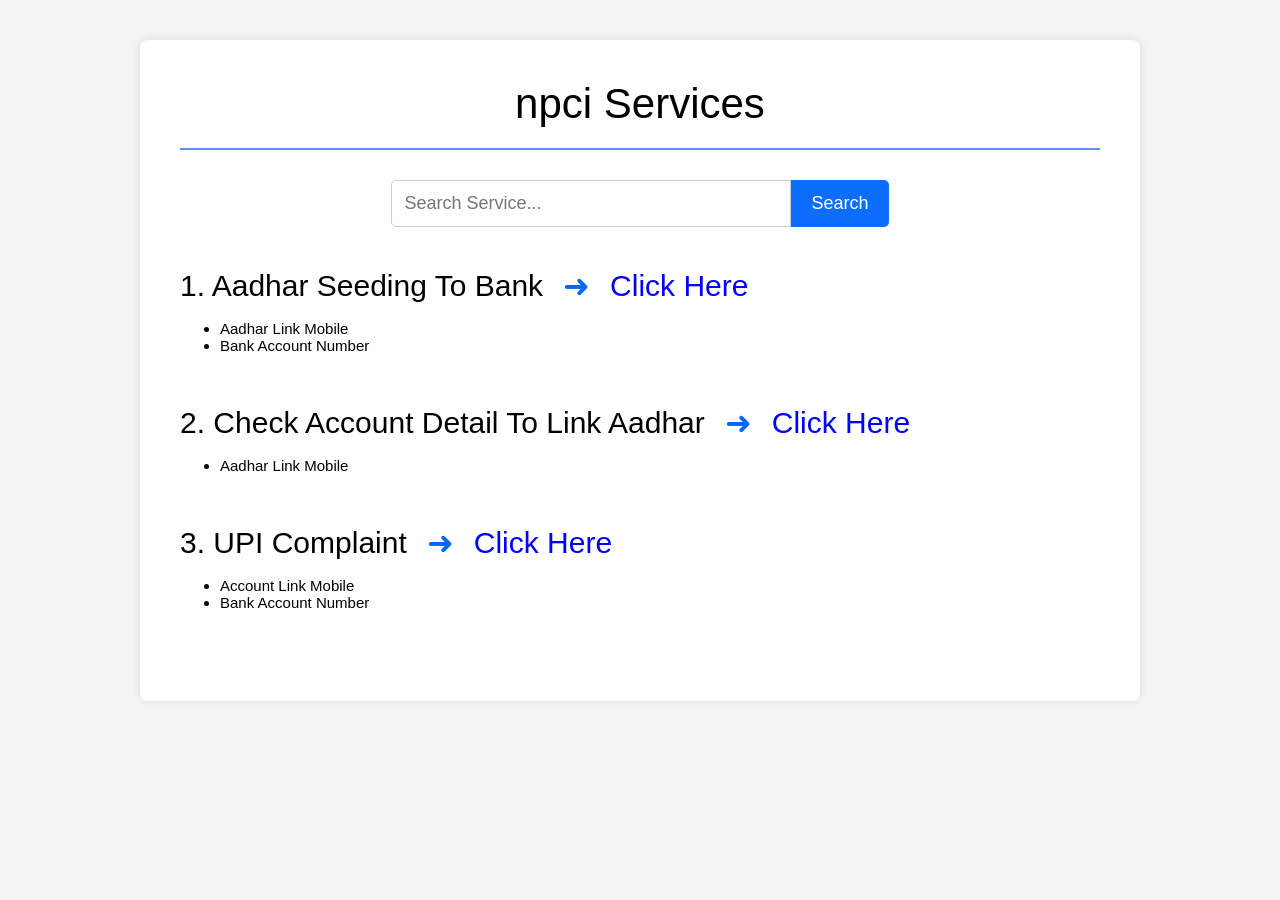
<file: npci.html>
<!DOCTYPE html>
<html lang="en">
<head>
<meta charset="UTF-8">
<meta name="viewport" content="width=device-width, initial-scale=1.0">
<title>npci Services</title>

<link rel="stylesheet" href="style.css">

</head>
<body>

<div class="container">

<h1>npci Services</h1>

<div class="line"></div>

<div class="search-box">
    <input type="text" id="search" placeholder="Search Service...">
    <button onclick="searchTitle()">Search</button>
</div>

<div class="service">

    <div class="row">
        <span class="title">1. Aadhar Seeding To Bank</span>
        <span class="arrow">➜</span>
        <a class="link" href="https://www.npci.org.in/" target="_blank">Click Here</a>
    </div>

    <ul>
        <li>Aadhar Link Mobile</li>
        <li>Bank Account Number</li>
    </ul>

</div>

<div class="service">

    <div class="row">
        <span class="title">2. Check Account Detail To Link Aadhar</span>
        <span class="arrow">➜</span>
        <a class="link" href="https://www.npci.org.in/" target="_blank">Click Here</a>
    </div>

    <ul>
        <li>Aadhar Link Mobile</li>
    </ul>

</div>

<div class="service">

    <div class="row">
        <span class="title">3. UPI Complaint</span>
        <span class="arrow">➜</span>
        <a class="link" href="https://www.upihelp.npci.org.in/" target="_blank">Click Here</a>
    </div>

    <ul>
        <li>Account Link Mobile</li>
        <li>Bank Account Number</li>
    </ul>

</div>

<!-- <div class="service">

    <div class="row">
        <span class="title">4. PVC Card Order</span>
        <span class="arrow">➜</span>
        <a class="link" href="https://myaadhaar.uidai.gov.in/" target="_blank">Click Here</a>
    </div>

    <ul>
        <li>Aadhaar No 🔗 Mobile No</li>
    </ul>

</div>

<div class="service">

    <div class="row">
        <span class="title">5. Verify Email / Mobile Number</span>
        <span class="arrow">➜</span>
        <a class="link" href="https://myaadhaar.uidai.gov.in/verify-email-mobile/en" target="_blank">Click Here</a>
    </div>

    <ul>
        <li>Aadhaar No 🔗 Mobile No</li>
    </ul>

</div> -->


</div>

</div>

<script>

function searchTitle(){

    let input = document.getElementById("search").value.trim().toLowerCase();
    let titles = document.querySelectorAll(".title");

    // Remove old highlight
    titles.forEach(function(title){
        title.classList.remove("highlight");
    });

    if(input==="") return;

    let found = false;

    titles.forEach(function(title){

        if(!found && title.innerText.toLowerCase().includes(input)){

            title.classList.add("highlight");

            title.scrollIntoView({
                behavior:"smooth",
                block:"center"
            });

            found = true;
        }

    });

}

// Search button + Enter key
document.getElementById("search").addEventListener("keydown", function(e){

    if(e.key==="Enter"){
        e.preventDefault();
        searchTitle();
    }

});

</script>

</body>
</html>
</file>
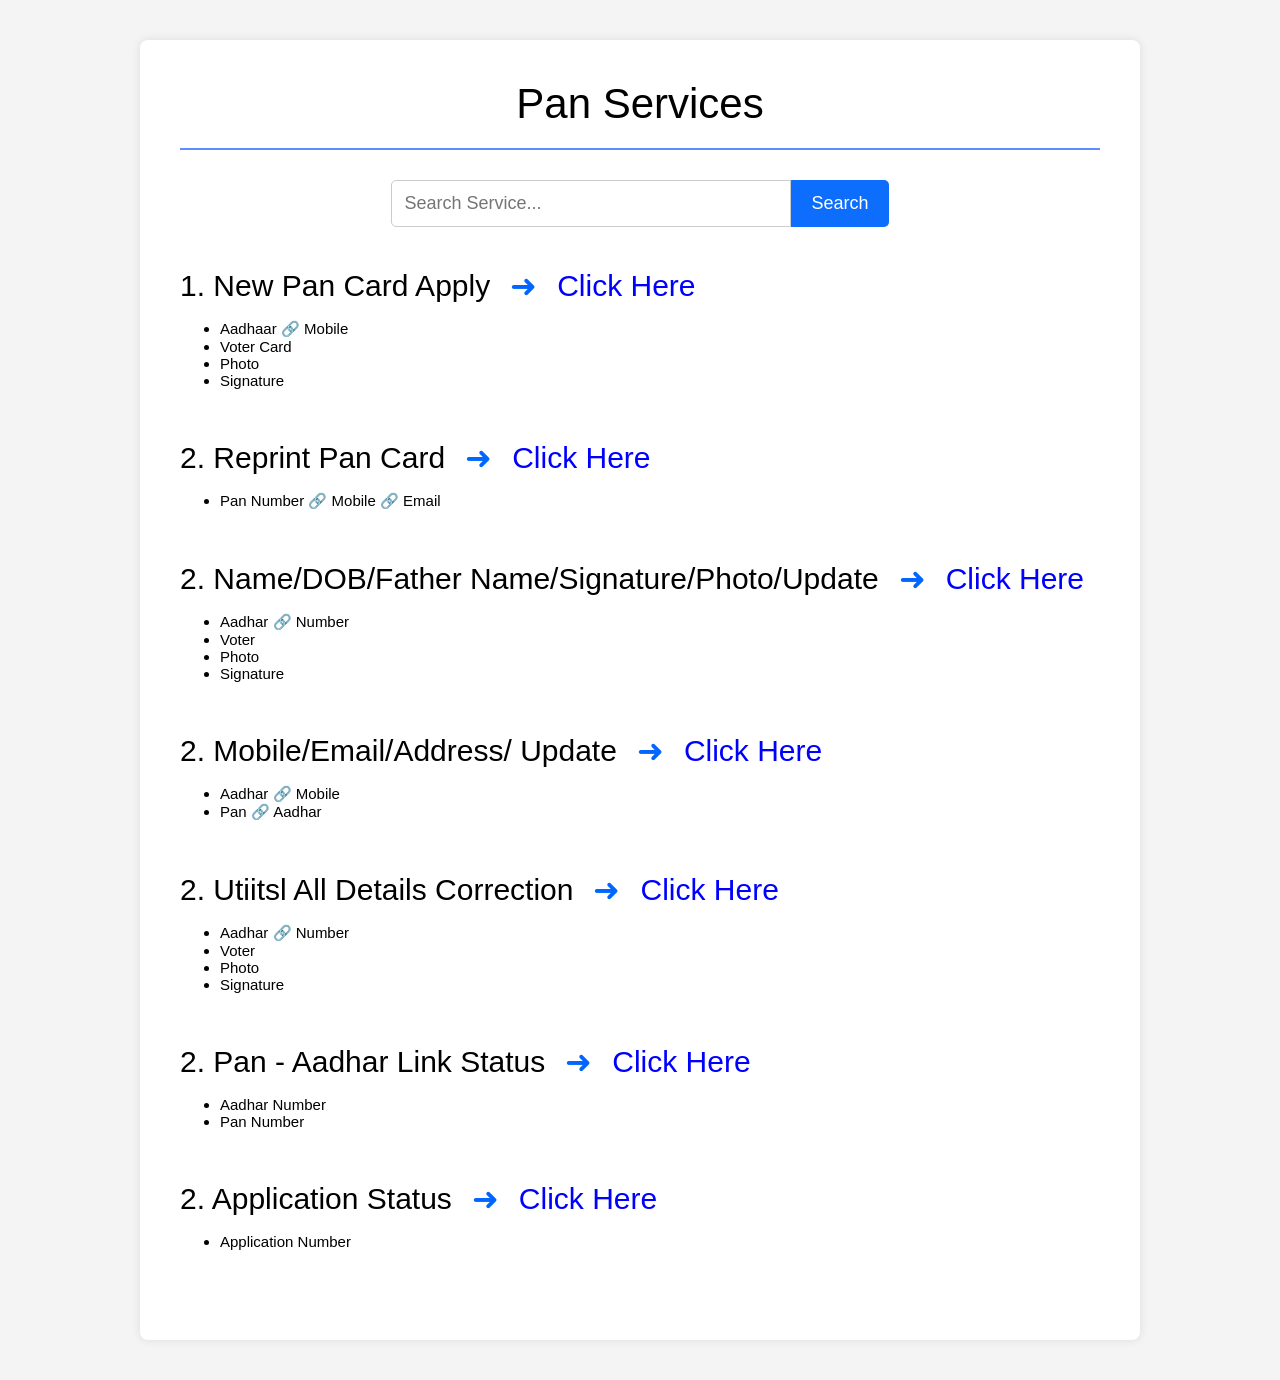
<file: pan.html>
<!DOCTYPE html>
<html lang="en">
<head>
<meta charset="UTF-8">
<meta name="viewport" content="width=device-width, initial-scale=1.0">
<title>Pan Services</title>

<link rel="stylesheet" href="style.css">

</head>
<body>

<div class="container">

<h1>Pan Services</h1>

<div class="line"></div>

<div class="search-box">
    <input type="text" id="search" placeholder="Search Service...">
    <button onclick="searchTitle()">Search</button>
</div>

<div class="service">

    <div class="row">
        <span class="title">1. New Pan Card Apply</span>
        <span class="arrow">➜</span>
        <a class="link" href="https://onlineservices.proteantech.in/paam/endUserRegisterContact.html" target="_blank">Click Here</a>
    </div>

    <ul>
        <li>Aadhaar 🔗 Mobile</li>
        <li>Voter Card</li>
        <li>Photo</li>
        <li>Signature</li>
    </ul>

</div>

<div class="service">

    <div class="row">
        <span class="title">2. Reprint Pan Card</span>
        <span class="arrow">➜</span>
        <a class="link" href="https://onlineservices.proteantech.in/paam/endUserRegisterContact.html" target="_blank">Click Here</a>
    </div>

    <ul>
        <li>Pan Number 🔗 Mobile  🔗 Email</li>
    </ul>

</div>

<div class="service">

    <div class="row">
        <span class="title">2. Name/DOB/Father Name/Signature/Photo/Update</span>
        <span class="arrow">➜</span>
        <a class="link" href="https://onlineservices.proteantech.in/paam/endUserRegisterContact.html" target="_blank">Click Here</a>
    </div>

    <ul>
        <li>Aadhar 🔗 Number</li>
        <li>Voter</li>
        <li>Photo</li>
        <li>Signature</li>
    </ul>

</div>

<div class="service">

    <div class="row">
        <span class="title">2. Mobile/Email/Address/ Update</span>
        <span class="arrow">➜</span>
        <a class="link" href="https://onlineservices.proteantech.in/paam/endUserAddressUpdate.html" target="_blank">Click Here</a>
    </div>

    <ul>
        <li>Aadhar 🔗 Mobile</li>
        <li>Pan 🔗 Aadhar</li>
    </ul>

</div>

<div class="service">

    <div class="row">
        <span class="title">2. Utiitsl All Details Correction</span>
        <span class="arrow">➜</span>
        <a class="link" href="https://www.pan.utiitsl.com/csf.html" target="_blank">Click Here</a>
    </div>

    <ul>
        <li>Aadhar 🔗 Number</li>
        <li>Voter</li>
        <li>Photo</li>
        <li>Signature</li>
    </ul>

</div>

<div class="service">

    <div class="row">
        <span class="title">2. Pan - Aadhar Link Status</span>
        <span class="arrow">➜</span>
        <a class="link" href="https://eportal.incometax.gov.in/iec/foservices/#/pre-login/link-aadhaar-status" target="_blank">Click Here</a>
    </div>

    <ul>
        <li>Aadhar Number</li>
        <li>Pan Number</li>
    </ul>

</div>

<div class="service">

    <div class="row">
        <span class="title">2. Application Status</span>
        <span class="arrow">➜</span>
        <a class="link" href="https://tin.tin.proteantech.in/pantan/StatusTrack.html" target="_blank">Click Here</a>
    </div>

    <ul>
        <li>Application Number</li>
    </ul>

</div>


</div>

</div>

<script>

function searchTitle(){

    let input = document.getElementById("search").value.trim().toLowerCase();
    let titles = document.querySelectorAll(".title");

    // Remove old highlight
    titles.forEach(function(title){
        title.classList.remove("highlight");
    });

    if(input==="") return;

    let found = false;

    titles.forEach(function(title){

        if(!found && title.innerText.toLowerCase().includes(input)){

            title.classList.add("highlight");

            title.scrollIntoView({
                behavior:"smooth",
                block:"center"
            });

            found = true;
        }

    });

}

// Search button + Enter key
document.getElementById("search").addEventListener("keydown", function(e){

    if(e.key==="Enter"){
        e.preventDefault();
        searchTitle();
    }

});

</script>

</body>
</html>
</file>
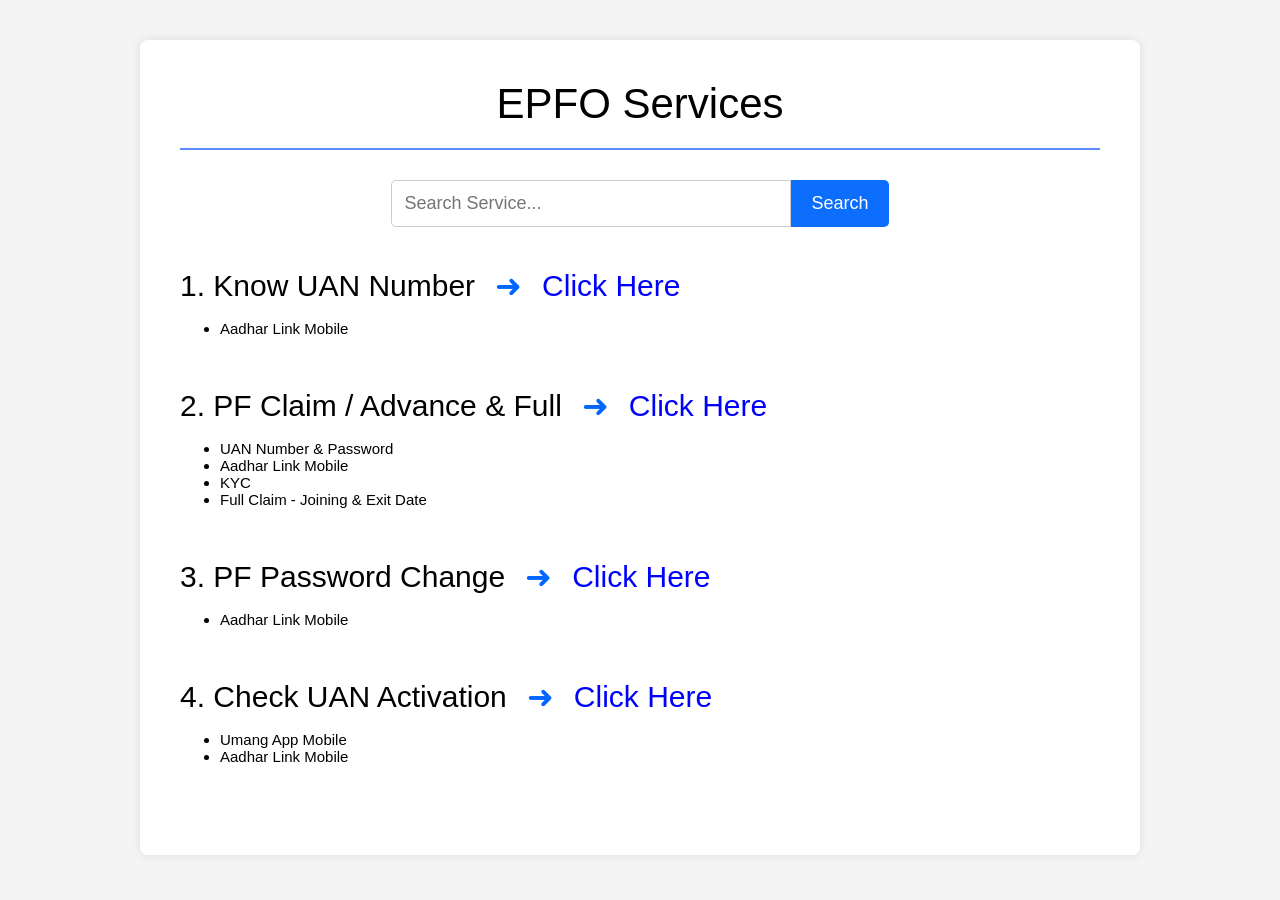
<file: pf.html>
<!DOCTYPE html>
<html lang="en">
<head>
<meta charset="UTF-8">
<meta name="viewport" content="width=device-width, initial-scale=1.0">
<title>EPFO Services</title>

<link rel="stylesheet" href="style.css">

</head>
<body>

<div class="container">

<h1>EPFO Services</h1>

<div class="line"></div>

<div class="search-box">
    <input type="text" id="search" placeholder="Search Service...">
    <button onclick="searchTitle()">Search</button>
</div>

<div class="service">

    <div class="row">
        <span class="title">1. Know UAN Number</span>
        <span class="arrow">➜</span>
        <a class="link" href="https://unifiedportal-mem.epfindia.gov.in/memberinterface/#" target="_blank">Click Here</a>
    </div>

    <ul>
        <li>Aadhar Link Mobile</li>
    </ul>

</div>

<div class="service">

    <div class="row">
        <span class="title">2. PF Claim / Advance & Full</span>
        <span class="arrow">➜</span>
        <a class="link" href="https://unifiedportal-mem.epfindia.gov.in/memberinterface/#" target="_blank">Click Here</a>
    </div>

    <ul>
        <li>UAN Number & Password</li>
        <li>Aadhar Link Mobile</li>
        <li>KYC</li>
        <li>Full Claim - Joining & Exit Date</li>
    </ul>

</div>

<div class="service">

    <div class="row">
        <span class="title">3. PF Password Change</span>
        <span class="arrow">➜</span>
        <a class="link" href="https://unifiedportal-mem.epfindia.gov.in/memberinterface/#" target="_blank">Click Here</a>
    </div>

    <ul>
        <li>Aadhar Link Mobile</li>
    </ul>

</div>

<div class="service">

    <div class="row">
        <span class="title">4. Check UAN Activation</span>
        <span class="arrow">➜</span>
        <a class="link" href="#" target="_blank">Click Here</a>
    </div>

    <ul>
        <li>Umang App Mobile</li>
        <li>Aadhar Link Mobile</li>
    </ul>

</div>





</div>

</div>

<script>

function searchTitle(){

    let input = document.getElementById("search").value.trim().toLowerCase();
    let titles = document.querySelectorAll(".title");

    // Remove old highlight
    titles.forEach(function(title){
        title.classList.remove("highlight");
    });

    if(input==="") return;

    let found = false;

    titles.forEach(function(title){

        if(!found && title.innerText.toLowerCase().includes(input)){

            title.classList.add("highlight");

            title.scrollIntoView({
                behavior:"smooth",
                block:"center"
            });

            found = true;
        }

    });

}

// Search button + Enter key
document.getElementById("search").addEventListener("keydown", function(e){

    if(e.key==="Enter"){
        e.preventDefault();
        searchTitle();
    }

});

</script>

</body>
</html>
</file>
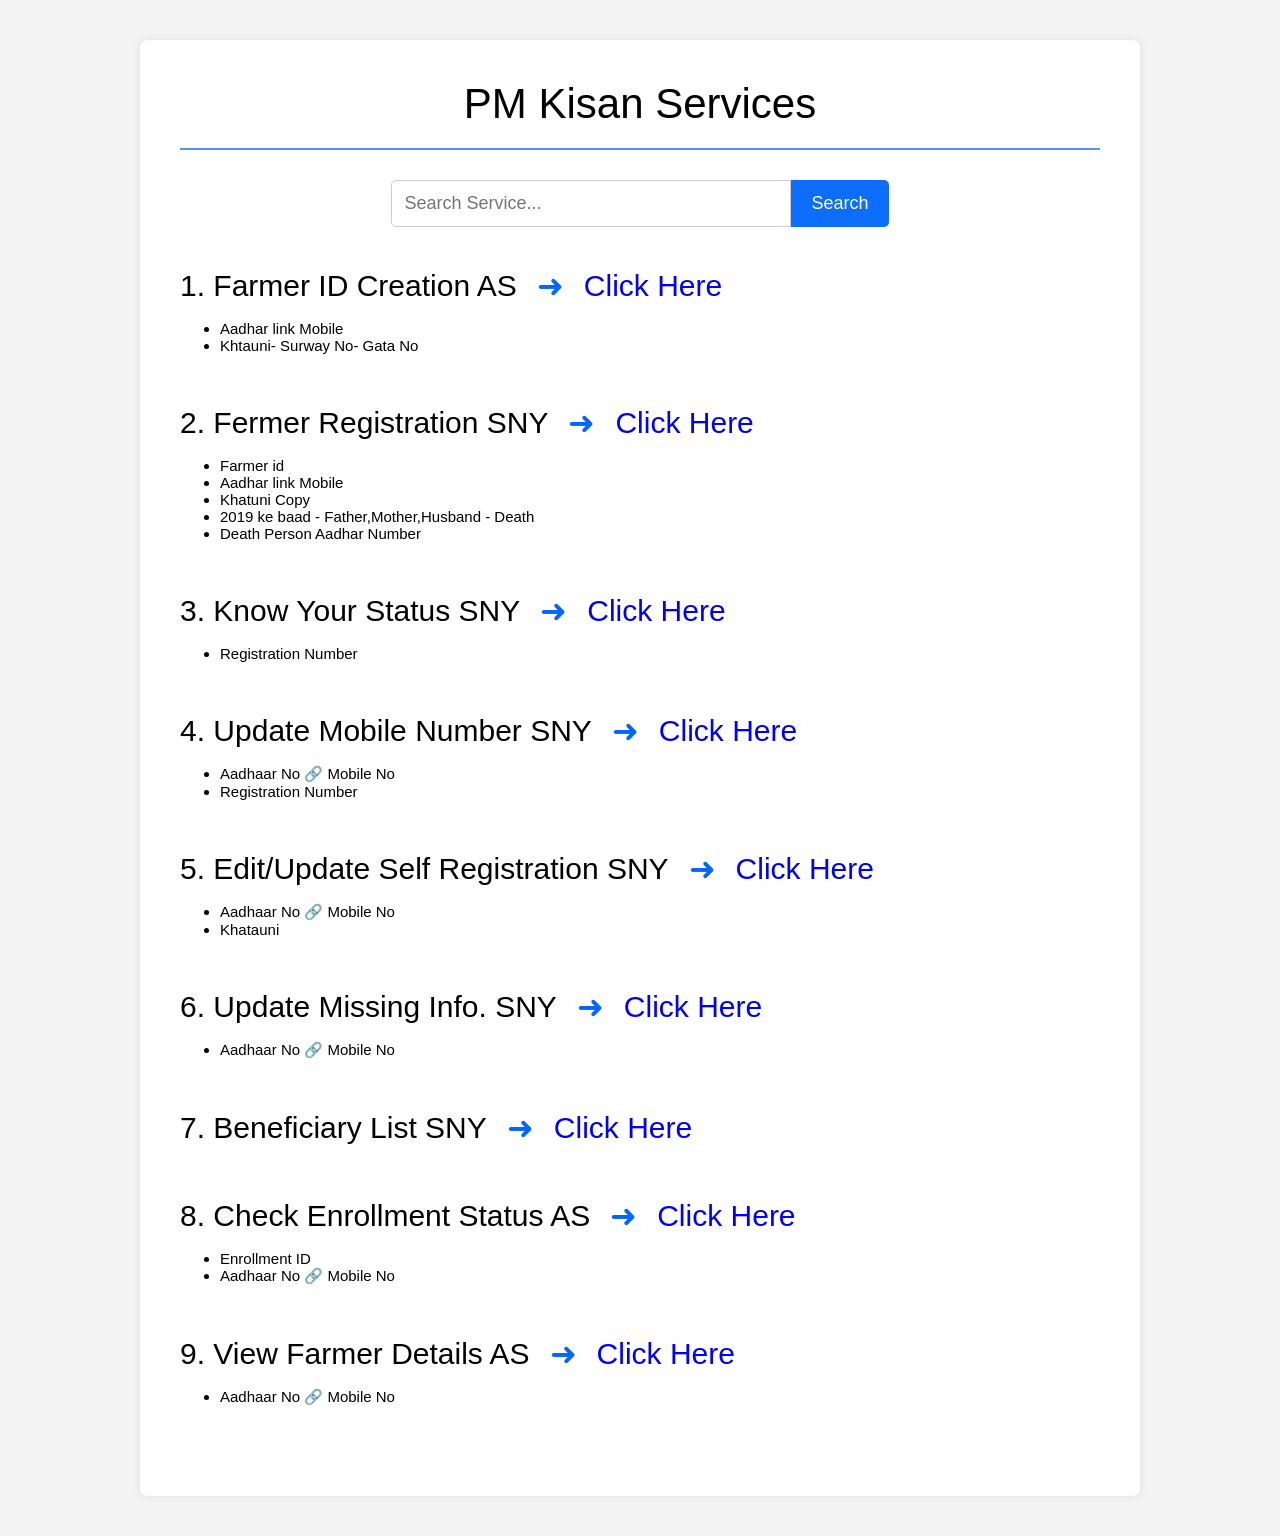
<file: pm-kisan.html>
<!DOCTYPE html>
<html lang="en">
<head>
<meta charset="UTF-8">
<meta name="viewport" content="width=device-width, initial-scale=1.0">
<title>PM Kisan Services</title>

<link rel="stylesheet" href="style.css">

</head>
<body>

<div class="container">

<h1>PM Kisan Services</h1>

<div class="line"></div>

<div class="search-box">
    <input type="text" id="search" placeholder="Search Service...">
    <button onclick="searchTitle()">Search</button>
</div>

<div class="service">

    <div class="row">
        <span class="title">1. Farmer ID Creation AS</span>
        <span class="arrow">➜</span>
        <a class="link" href="https://bhfr.agristack.gov.in/farmer-registry-bh/#/" target="_blank">Click Here</a>
    </div>

    <ul>
        <li>Aadhar link Mobile</li>
        <li>Khtauni- Surway No- Gata No</li>
    </ul>

</div>

<div class="service">

    <div class="row">
        <span class="title">2. Fermer Registration SNY</span>
        <span class="arrow">➜</span>
        <a class="link" href="https://pmkisan.gov.in/RegistrationFormupdated.aspx" target="_blank">Click Here</a>
    </div>

    <ul>
        <li>Farmer id</li>
        <li>Aadhar link Mobile</li>
        <li>Khatuni Copy</li>
        <li>2019 ke baad - Father,Mother,Husband - Death</li>
        <li>Death Person Aadhar Number</li>
    </ul>

</div>

<div class="service">

    <div class="row">
        <span class="title">3. Know Your Status SNY</span>
        <span class="arrow">➜</span>
        <a class="link" href="https://pmkisan.gov.in/BeneficiaryStatus_New.aspx" target="_blank">Click Here</a>
    </div>

    <ul>
        <li>Registration Number</li>
    </ul>

</div>

<div class="service">

    <div class="row">
        <span class="title">4. Update Mobile Number SNY</span>
        <span class="arrow">➜</span>
        <a class="link" href="https://pmkisan.gov.in/MobileUpdation_Pub.aspx" target="_blank">Click Here</a>
    </div>

    <ul>
        <li>Aadhaar No 🔗 Mobile No</li>
        <li>Registration Number</li>
    </ul>

</div>

<div class="service">

    <div class="row">
        <span class="title">5. Edit/Update Self Registration SNY</span>
        <span class="arrow">➜</span>
        <a class="link" href="https://pmkisan.gov.in/SearchSelfRegisterfarmerDetailsnewUpdated.aspx" target="_blank">Click Here</a>
    </div>

    <ul>
        <li>Aadhaar No 🔗 Mobile No</li>
        <li>Khatauni</li>
    </ul>

</div>

<div class="service">

    <div class="row">
        <span class="title">6. Update Missing Info. SNY</span>
        <span class="arrow">➜</span>
        <a class="link" href="https://pmkisan.gov.in/SearchBeneficiaryInformationUpdate.aspx" target="_blank">Click Here</a>
    </div>

    <ul>
        <li>Aadhaar No 🔗 Mobile No</li>
    </ul>

</div>


<div class="service">

    <div class="row">
        <span class="title">7. Beneficiary List SNY</span>
        <span class="arrow">➜</span>
        <a class="link" href="https://pmkisan.gov.in/Rpt_BeneficiaryStatus_pub.aspx" target="_blank">Click Here</a>
    </div>

    <!-- <ul>
        <li>Aadhaar No 🔗 Mobile No</li>
    </ul> -->

</div>

<div class="service">

    <div class="row">
        <span class="title">8. Check Enrollment Status AS</span>
        <span class="arrow">➜</span>
        <a class="link" href="https://bhfr.agristack.gov.in/farmer-registry-bh/#/checkEnrolmentStatus" target="_blank">Click Here</a>
    </div>

    <ul>
        <li>Enrollment ID</li>
        <li>Aadhaar No 🔗 Mobile No</li>
    </ul>

</div>

<div class="service">

    <div class="row">
        <span class="title">9. View Farmer Details AS</span>
        <span class="arrow">➜</span>
        <a class="link" href="https://bhfr.agristack.gov.in/farmer-registry-bh/#/homePrintEnrollmentDetails" target="_blank">Click Here</a>
    </div>

    <ul>
        <li>Aadhaar No 🔗 Mobile No</li>
    </ul>

</div>



</div>

</div>

<script>

function searchTitle(){

    let input = document.getElementById("search").value.trim().toLowerCase();
    let titles = document.querySelectorAll(".title");

    // Remove old highlight
    titles.forEach(function(title){
        title.classList.remove("highlight");
    });

    if(input==="") return;

    let found = false;

    titles.forEach(function(title){

        if(!found && title.innerText.toLowerCase().includes(input)){

            title.classList.add("highlight");

            title.scrollIntoView({
                behavior:"smooth",
                block:"center"
            });

            found = true;
        }

    });

}

// Search button + Enter key
document.getElementById("search").addEventListener("keydown", function(e){

    if(e.key==="Enter"){
        e.preventDefault();
        searchTitle();
    }

});

</script>

</body>
</html>
</file>
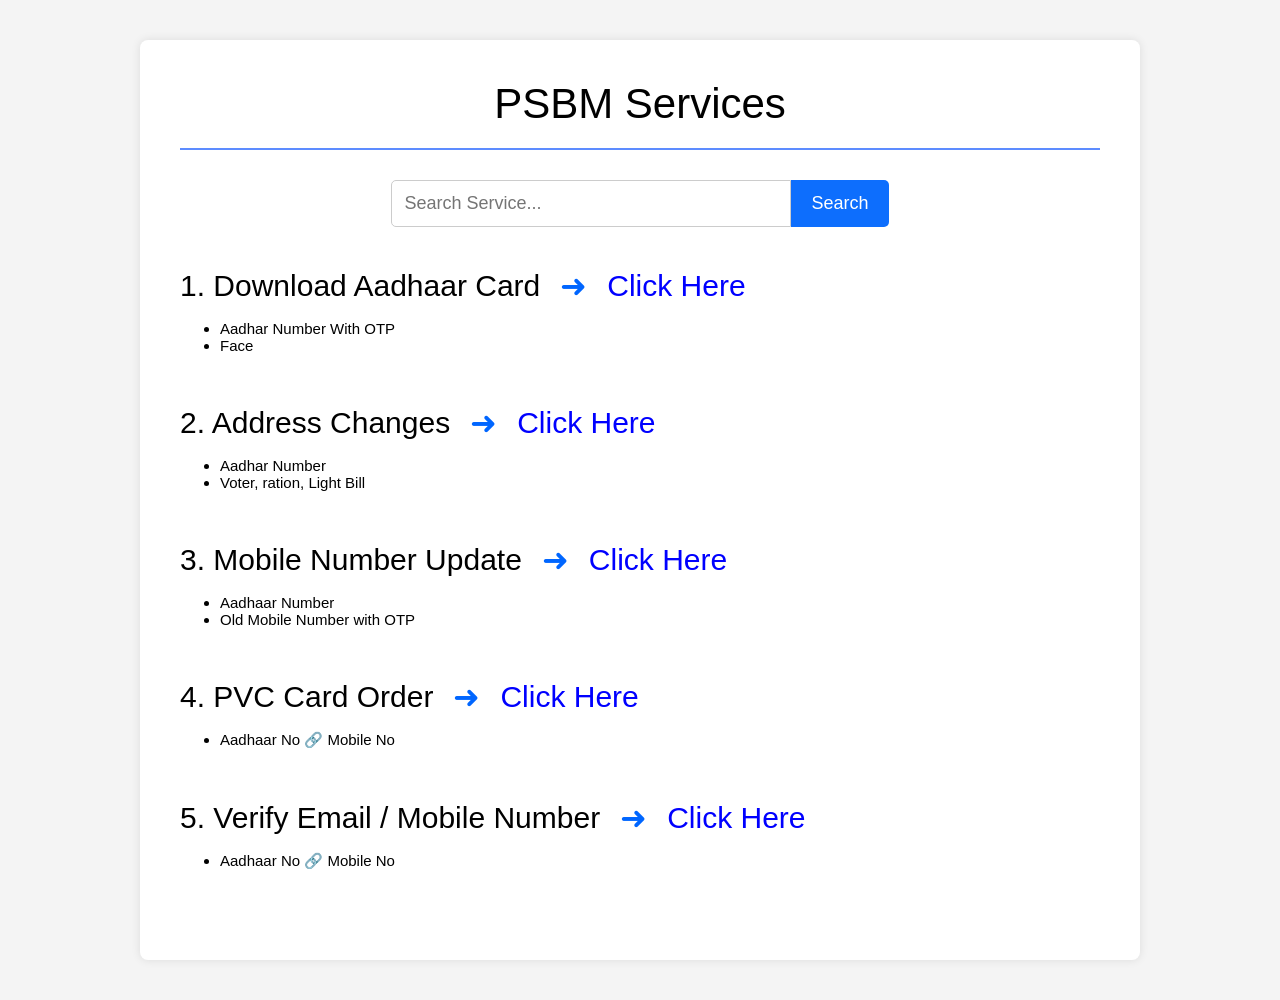
<file: psbm.html>
<!DOCTYPE html>
<html lang="en">
<head>
<meta charset="UTF-8">
<meta name="viewport" content="width=device-width, initial-scale=1.0">
<title>PSBM Services</title>

<link rel="stylesheet" href="style.css">

</head>
<body>

<div class="container">

<h1>PSBM Services</h1>

<div class="line"></div>

<div class="search-box">
    <input type="text" id="search" placeholder="Search Service...">
    <button onclick="searchTitle()">Search</button>
</div>

<div class="service">

    <div class="row">
        <span class="title">1. Download Aadhaar Card</span>
        <span class="arrow">➜</span>
        <a class="link" href="https://myaadhaar.uidai.gov.in/genricDownloadAadhaar" target="_blank">Click Here</a>
    </div>

    <ul>
        <li>Aadhar Number With OTP</li>
        <li>Face</li>
    </ul>

</div>

<div class="service">

    <div class="row">
        <span class="title">2. Address Changes</span>
        <span class="arrow">➜</span>
        <a class="link" href="https://myaadhaar.uidai.gov.in/" target="_blank">Click Here</a>
    </div>

    <ul>
        <li>Aadhar Number</li>
        <li>Voter, ration, Light Bill</li>
    </ul>

</div>

<div class="service">

    <div class="row">
        <span class="title">3. Mobile Number Update</span>
        <span class="arrow">➜</span>
        <a class="link" href="https://myaadhaar.uidai.gov.in/" target="_blank">Click Here</a>
    </div>

    <ul>
        <li>Aadhaar Number</li>
        <li>Old Mobile Number with OTP</li>
    </ul>

</div>

<div class="service">

    <div class="row">
        <span class="title">4. PVC Card Order</span>
        <span class="arrow">➜</span>
        <a class="link" href="https://myaadhaar.uidai.gov.in/" target="_blank">Click Here</a>
    </div>

    <ul>
        <li>Aadhaar No 🔗 Mobile No</li>
    </ul>

</div>

<div class="service">

    <div class="row">
        <span class="title">5. Verify Email / Mobile Number</span>
        <span class="arrow">➜</span>
        <a class="link" href="https://myaadhaar.uidai.gov.in/verify-email-mobile/en" target="_blank">Click Here</a>
    </div>

    <ul>
        <li>Aadhaar No 🔗 Mobile No</li>
    </ul>

</div>


</div>

</div>

<script>

function searchTitle(){

    let input = document.getElementById("search").value.trim().toLowerCase();
    let titles = document.querySelectorAll(".title");

    // Remove old highlight
    titles.forEach(function(title){
        title.classList.remove("highlight");
    });

    if(input==="") return;

    let found = false;

    titles.forEach(function(title){

        if(!found && title.innerText.toLowerCase().includes(input)){

            title.classList.add("highlight");

            title.scrollIntoView({
                behavior:"smooth",
                block:"center"
            });

            found = true;
        }

    });

}

// Search button + Enter key
document.getElementById("search").addEventListener("keydown", function(e){

    if(e.key==="Enter"){
        e.preventDefault();
        searchTitle();
    }

});

</script>

</body>
</html>
</file>
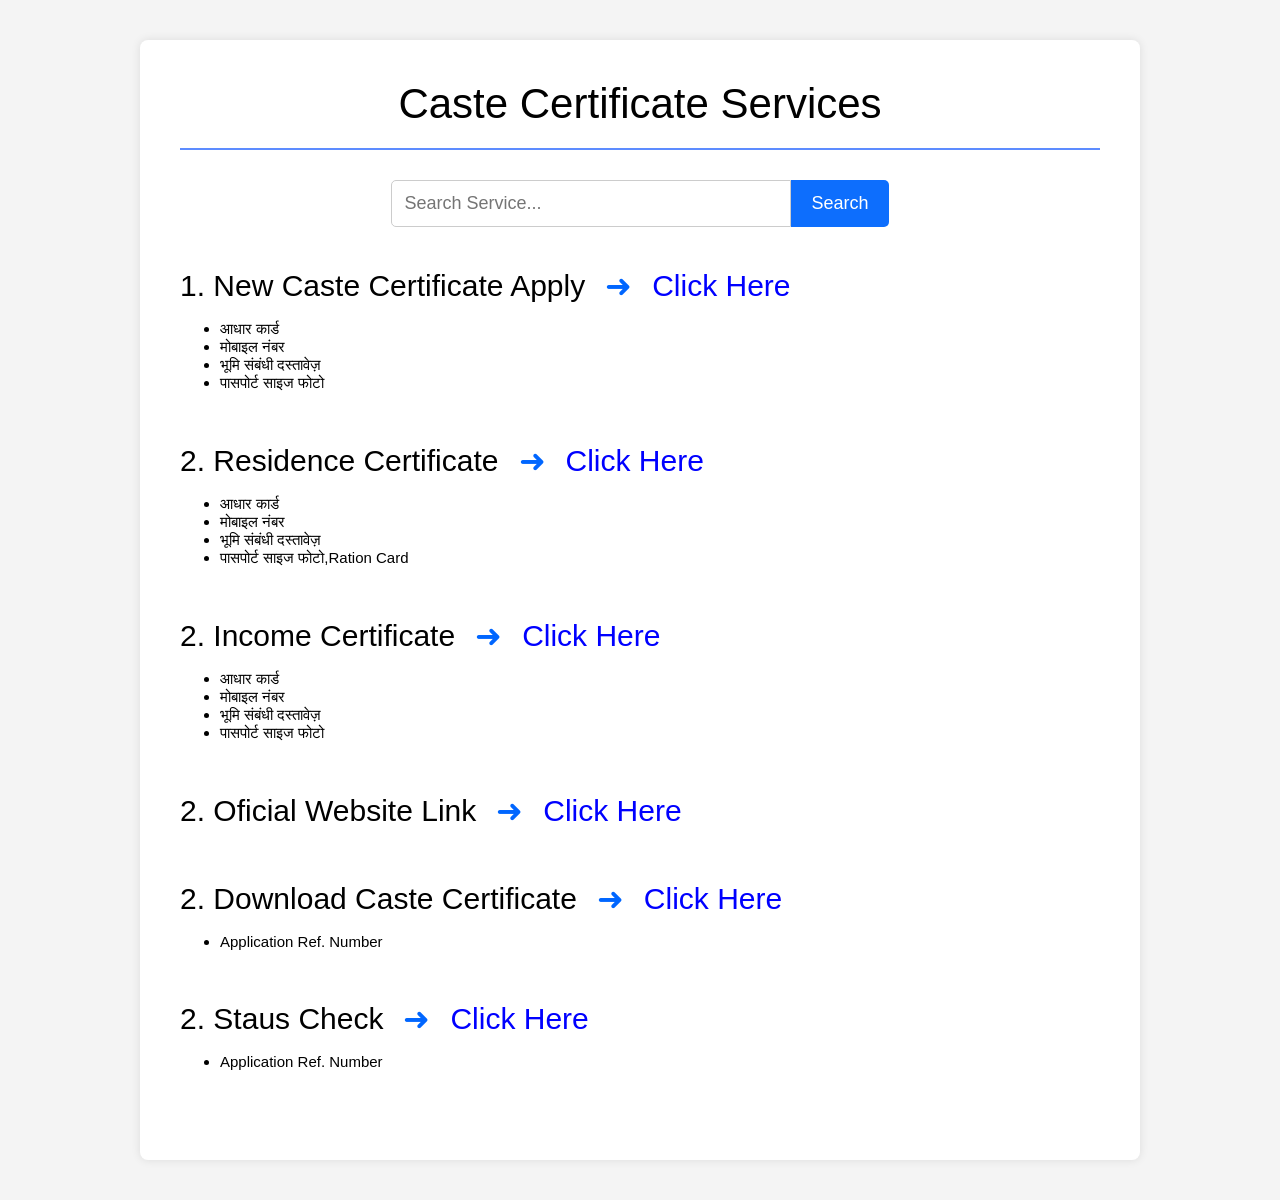
<file: rtps.html>
<!DOCTYPE html>
<html lang="en">
<head>
<meta charset="UTF-8">
<meta name="viewport" content="width=device-width, initial-scale=1.0">
<title>rtps Services</title>

<link rel="stylesheet" href="style.css">

</head>
<body>

<div class="container">

<h1>Caste Certificate Services</h1>

<div class="line"></div>

<div class="search-box">
    <input type="text" id="search" placeholder="Search Service...">
    <button onclick="searchTitle()">Search</button>
</div>

<div class="service">

    <div class="row">
        <span class="title">1. New Caste Certificate Apply</span>
        <span class="arrow">➜</span>
        <a class="link" href="https://serviceonline.bihar.gov.in/?utm_source=chatgpt.com#collapseOne" target="_blank">Click Here</a>
    </div>

    <ul>
        <li>आधार कार्ड</li>
        <li>मोबाइल नंबर</li>
        <li>भूमि संबंधी दस्तावेज़</li>
        <li>पासपोर्ट साइज फोटो</li>
    </ul>

</div>

<div class="service">

    <div class="row">
        <span class="title">2. Residence Certificate</span>
        <span class="arrow">➜</span>
        <a class="link" href="https://serviceonline.bihar.gov.in/?utm_source=chatgpt.com#collapseOne" target="_blank">Click Here</a>
    </div>

    <ul>
        <li>आधार कार्ड</li>
        <li>मोबाइल नंबर</li>
        <li>भूमि संबंधी दस्तावेज़</li>
        <li>पासपोर्ट साइज फोटो,Ration Card</li>
    </ul>

</div>

<div class="service">

    <div class="row">
        <span class="title">2. Income Certificate</span>
        <span class="arrow">➜</span>
        <a class="link" href="https://serviceonline.bihar.gov.in/?utm_source=chatgpt.com#collapseOne" target="_blank">Click Here</a>
    </div>

    <ul>
        <li>आधार कार्ड</li>
        <li>मोबाइल नंबर</li>
        <li>भूमि संबंधी दस्तावेज़</li>
        <li>पासपोर्ट साइज फोटो</li>
    </ul>

</div>

<div class="service">

    <div class="row">
        <span class="title">2. Oficial Website Link</span>
        <span class="arrow">➜</span>
        <a class="link" href="https://serviceonline.bihar.gov.in/?utm_source=chatgpt.com#collapseOne" target="_blank">Click Here</a>
    </div>

    <!-- <ul>
        <li>Application Ref. Number</li>
    </ul> -->

</div>



<div class="service">

    <div class="row">
        <span class="title">2. Download Caste Certificate</span>
        <span class="arrow">➜</span>
        <a class="link" href="https://swcs.bihar.gov.in/RtpsReportView/certificate_download.jsp" target="_blank">Click Here</a>
    </div>

    <ul>
        <li>Application Ref. Number</li>
    </ul>

</div>

<div class="service">

    <div class="row">
        <span class="title">2. Staus Check</span>
        <span class="arrow">➜</span>
        <a class="link" href="https://serviceonline.bihar.gov.in/officials/citizenApplication.html" target="_blank">Click Here</a>
    </div>

    <ul>
        <li>Application Ref. Number</li>
    </ul>

</div>






</div>

</div>

<script>

function searchTitle(){

    let input = document.getElementById("search").value.trim().toLowerCase();
    let titles = document.querySelectorAll(".title");

    // Remove old highlight
    titles.forEach(function(title){
        title.classList.remove("highlight");
    });

    if(input==="") return;

    let found = false;

    titles.forEach(function(title){

        if(!found && title.innerText.toLowerCase().includes(input)){

            title.classList.add("highlight");

            title.scrollIntoView({
                behavior:"smooth",
                block:"center"
            });

            found = true;
        }

    });

}

// Search button + Enter key
document.getElementById("search").addEventListener("keydown", function(e){

    if(e.key==="Enter"){
        e.preventDefault();
        searchTitle();
    }

});

</script>

</body>
</html>
</file>
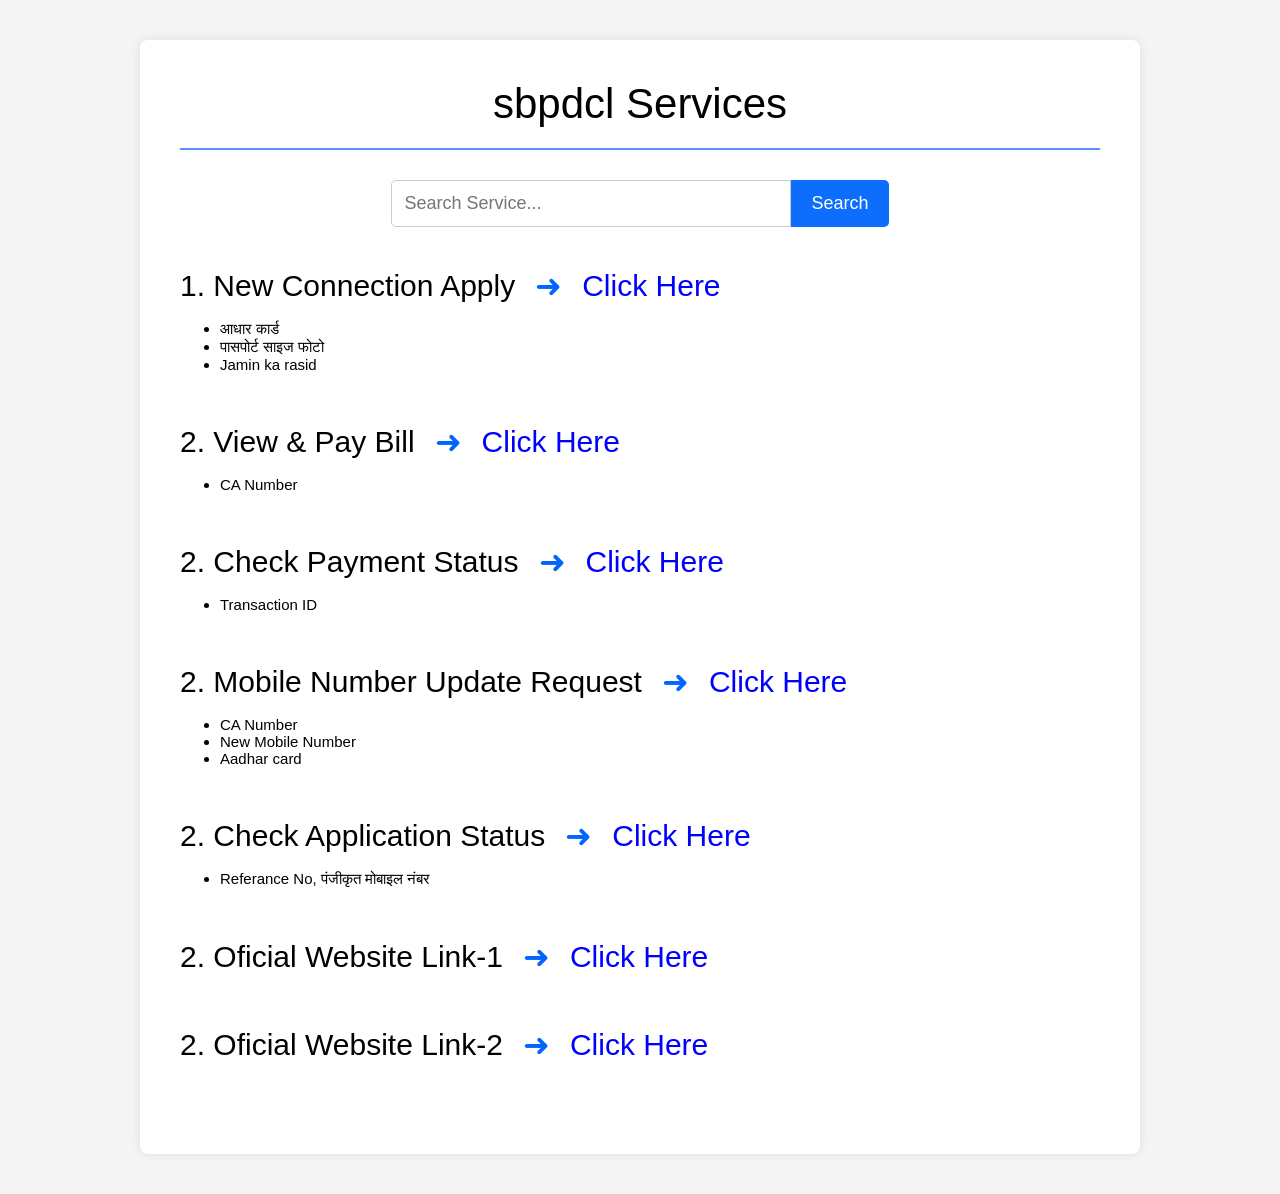
<file: sbpdcl.html>
<!DOCTYPE html>
<html lang="en">
<head>
<meta charset="UTF-8">
<meta name="viewport" content="width=device-width, initial-scale=1.0">
<title>sbpdcl Services</title>

<link rel="stylesheet" href="style.css">

</head>
<body>

<div class="container">

<h1>sbpdcl Services</h1>

<div class="line"></div>

<div class="search-box">
    <input type="text" id="search" placeholder="Search Service...">
    <button onclick="searchTitle()">Search</button>
</div>

<div class="service">

    <div class="row">
        <span class="title">1. New Connection Apply</span>
        <span class="arrow">➜</span>
        <a class="link" href="https://wss.sbpdcl.co.in/cportal/#/guest/secure/sltReg" target="_blank">Click Here</a>
    </div>

    <ul>
        <li>आधार कार्ड</li>
        <li>पासपोर्ट साइज फोटो</li>
        <li>Jamin ka rasid </li>
    </ul>

</div>

<div class="service">

    <div class="row">
        <span class="title">2. View & Pay Bill</span>
        <span class="arrow">➜</span>
        <a class="link" href="https://wss.sbpdcl.co.in/cportal/#/guest/secure/searchbill" target="_blank">Click Here</a>
    </div>

    <ul>
        <li>CA Number</li>
    </ul>

</div>

<div class="service">

    <div class="row">
        <span class="title">2. Check Payment Status</span>
        <span class="arrow">➜</span>
        <a class="link" href="https://wss.sbpdcl.co.in/cportal/#/guest/secure/findPayment" target="_blank">Click Here</a>
    </div>

    <ul>
        <li>Transaction ID</li>
    </ul>

</div>

<div class="service">

    <div class="row">
        <span class="title">2. Mobile Number Update Request</span>
        <span class="arrow">➜</span>
        <a class="link" href="https://wss.sbpdcl.co.in/cportal/#/guest/secure/updateMobile" target="_blank">Click Here</a>
    </div>

    <ul>
        <li>CA Number</li>
        <li>New Mobile Number</li>
        <li>Aadhar card</li>
    </ul>

</div>

<div class="service">

    <div class="row">
        <span class="title">2. Check Application Status</span>
        <span class="arrow">➜</span>
        <a class="link" href="https://wss.sbpdcl.co.in/cportal/#/guest/secure/applicationstatus" target="_blank">Click Here</a>
    </div>

    <ul>
        <li>Referance No, पंजीकृत मोबाइल नंबर</li>
    </ul>

</div>

<div class="service">

    <div class="row">
        <span class="title">2. Oficial Website Link-1</span>
        <span class="arrow">➜</span>
        <a class="link" href="https://www.sbpdcl.co.in/frmPaymentReceiptO.aspx" target="_blank">Click Here</a>
    </div>

    <!-- <ul>
        <li>Referance No, पंजीकृत मोबाइल नंबर</li>
    </ul> -->

</div>

<div class="service">

    <div class="row">
        <span class="title">2. Oficial Website Link-2</span>
        <span class="arrow">➜</span>
        <a class="link" href="https://wss.sbpdcl.co.in/cportal/#/user/login" target="_blank">Click Here</a>
    </div>

    <!-- <ul>
        <li>Referance No, पंजीकृत मोबाइल नंबर</li>
    </ul> -->

</div>




</div>

</div>

<script>

function searchTitle(){

    let input = document.getElementById("search").value.trim().toLowerCase();
    let titles = document.querySelectorAll(".title");

    // Remove old highlight
    titles.forEach(function(title){
        title.classList.remove("highlight");
    });

    if(input==="") return;

    let found = false;

    titles.forEach(function(title){

        if(!found && title.innerText.toLowerCase().includes(input)){

            title.classList.add("highlight");

            title.scrollIntoView({
                behavior:"smooth",
                block:"center"
            });

            found = true;
        }

    });

}

// Search button + Enter key
document.getElementById("search").addEventListener("keydown", function(e){

    if(e.key==="Enter"){
        e.preventDefault();
        searchTitle();
    }

});

</script>

</body>
</html>
</file>
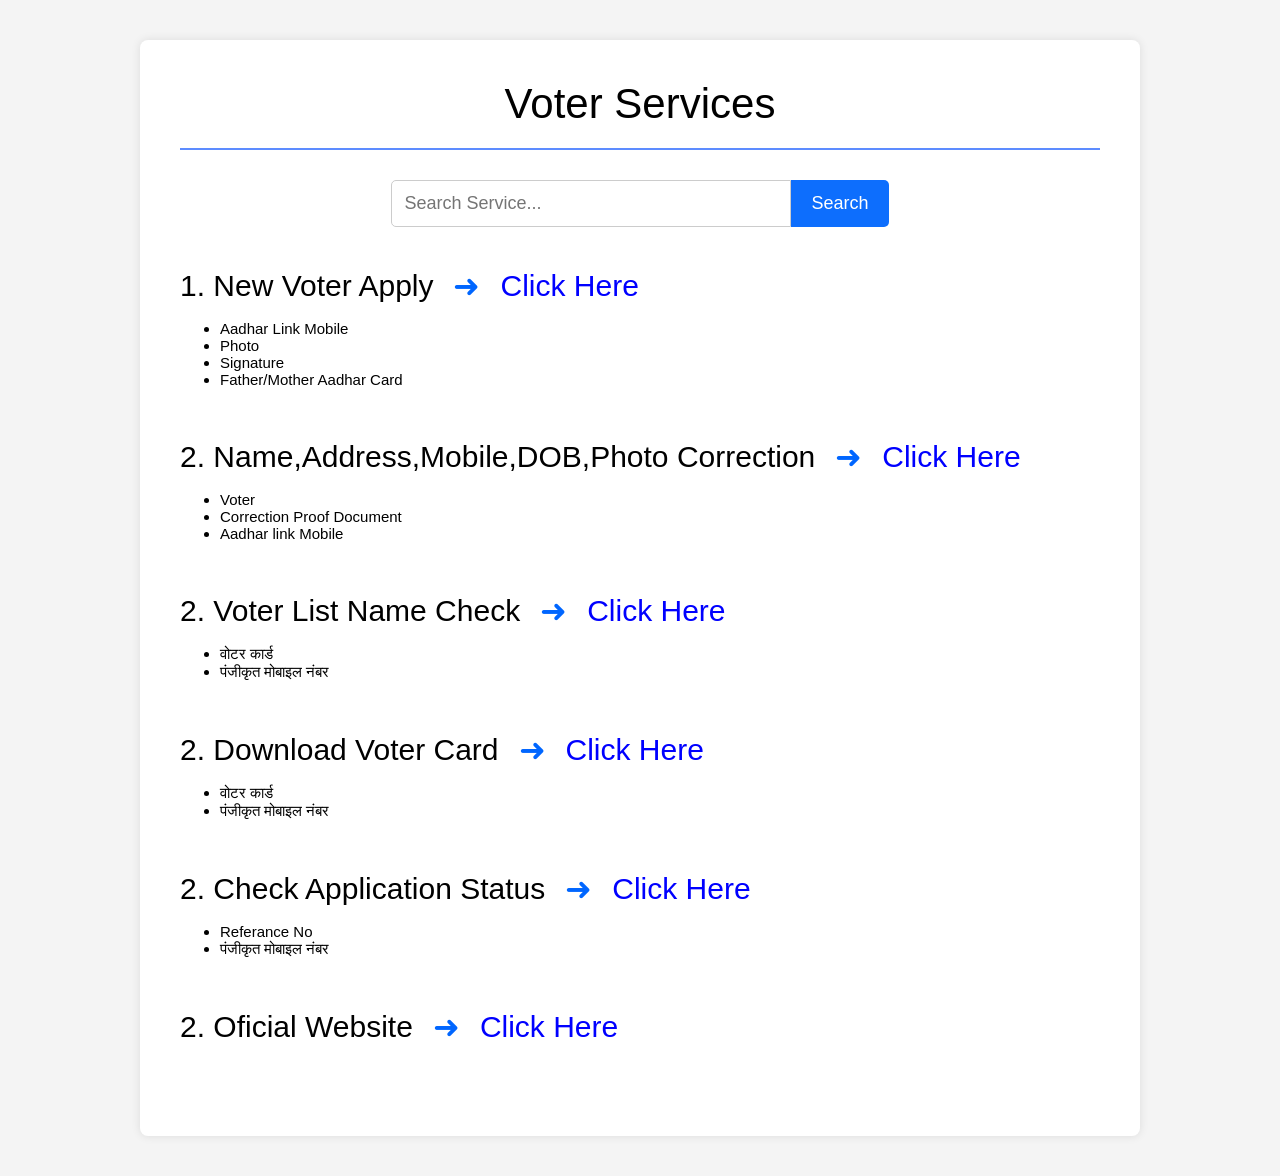
<file: voter.html>
<!DOCTYPE html>
<html lang="en">
<head>
<meta charset="UTF-8">
<meta name="viewport" content="width=device-width, initial-scale=1.0">
<title>Voter Services</title>

<link rel="stylesheet" href="style.css">

</head>
<body>

<div class="container">

<h1>Voter Services</h1>

<div class="line"></div>

<div class="search-box">
    <input type="text" id="search" placeholder="Search Service...">
    <button onclick="searchTitle()">Search</button>
</div>

<div class="service">

    <div class="row">
        <span class="title">1. New Voter Apply</span>
        <span class="arrow">➜</span>
        <a class="link" href="https://voters.eci.gov.in/form6" target="_blank">Click Here</a>
    </div>

    <ul>
        <li>Aadhar Link Mobile</li>
        <li>Photo</li> 
        <li>Signature</li>
        <li>Father/Mother Aadhar Card</li>
    </ul>

</div>

<div class="service">

    <div class="row">
        <span class="title">2. Name,Address,Mobile,DOB,Photo Correction</span>
        <span class="arrow">➜</span>
        <a class="link" href="https://voters.eci.gov.in/form8" target="_blank">Click Here</a>
    </div>

    <ul>
        <li>Voter</li>
        <li>Correction Proof Document</li>
        <li>Aadhar link Mobile</li>
    </ul>

</div>

<div class="service">

    <div class="row">
        <span class="title">2. Voter List Name Check</span>
        <span class="arrow">➜</span>
        <a class="link" href="https://electoralsearch.eci.gov.in/uesfmempmlkypo" target="_blank">Click Here</a>
    </div>

    <ul>
        <li>वोटर कार्ड</li>
        <li>पंजीकृत मोबाइल नंबर</li>
    </ul>

</div>

<div class="service">

    <div class="row">
        <span class="title">2. Download Voter Card</span>
        <span class="arrow">➜</span>
        <a class="link" href="https://voters.eci.gov.in/home/e-epic-download" target="_blank">Click Here</a>
    </div>

    <ul>
        <li>वोटर कार्ड</li>
        <li>पंजीकृत मोबाइल नंबर</li>
    </ul>

</div>

<div class="service">

    <div class="row">
        <span class="title">2. Check Application Status</span>
        <span class="arrow">➜</span>
        <a class="link" href="https://voters.eci.gov.in/home/track" target="_blank">Click Here</a>
    </div>

    <ul>
        <li>Referance No</li>
        <li>पंजीकृत मोबाइल नंबर</li>
    </ul>

</div>

<div class="service">

    <div class="row">
        <span class="title">2. Oficial Website</span>
        <span class="arrow">➜</span>
        <a class="link" href="https://voters.eci.gov.in/" target="_blank">Click Here</a>
    </div>

    <!-- <ul>
        <li>Referance No</li>
        <li>पंजीकृत मोबाइल नंबर</li>
    </ul> -->

</div>



</div>

</div>

<script>

function searchTitle(){

    let input = document.getElementById("search").value.trim().toLowerCase();
    let titles = document.querySelectorAll(".title");

    // Remove old highlight
    titles.forEach(function(title){
        title.classList.remove("highlight");
    });

    if(input==="") return;

    let found = false;

    titles.forEach(function(title){

        if(!found && title.innerText.toLowerCase().includes(input)){

            title.classList.add("highlight");

            title.scrollIntoView({
                behavior:"smooth",
                block:"center"
            });

            found = true;
        }

    });

}

// Search button + Enter key
document.getElementById("search").addEventListener("keydown", function(e){

    if(e.key==="Enter"){
        e.preventDefault();
        searchTitle();
    }

});

</script>

</body>
</html>
</file>
<file: style.css>
*{
    margin:0;
    padding:0;
    box-sizing:border-box;
    font-family:Arial, Helvetica, sans-serif;
}

body{
    background:#f4f4f4;
}

.container{
    width:85%;
    max-width:1000px;
    margin:40px auto;
    background:#fff;
    padding:40px;
    border-radius:8px;
    box-shadow:0 0 10px rgba(0,0,0,.1);
}

h1{
    text-align:center;
    font-size:42px;
    margin-bottom:20px;
    font-weight:500;
}

.line{
    height:2px;
    background:#5d8cff;
    margin-bottom:30px;
}

.search-box{
    display:flex;
    justify-content:center;
    margin-bottom:40px;
}

.search-box input{
    width:400px;
    padding:12px;
    font-size:18px;
    border:1px solid #ccc;
    border-radius:5px 0 0 5px;
    outline:none;
}

.search-box button{
    padding:12px 20px;
    border:none;
    background:#0d6efd;
    color:#fff;
    cursor:pointer;
    font-size:18px;
    border-radius:0 5px 5px 0;
}

.search-box button:hover{
    background:#0b5ed7;
}

.service{
    margin-bottom:50px;
}

.row{
    display:flex;
    align-items:center;
    gap:20px;
    flex-wrap:wrap;
}

.title{
    font-size:30px;
    transition:.3s;
}

.arrow{
    font-size:32px;
    color:#0066ff;
}

.link{
    font-size:30px;
    color:blue;
    text-decoration:none;
}

.link:hover{
    text-decoration:underline;
}

ul{
    margin-top:15px;
    margin-left:40px;
}

li{
    font-size:15px;
}

.highlight{
    background:yellow;
    padding:4px 8px;
    border-radius:4px;
}
</file>
